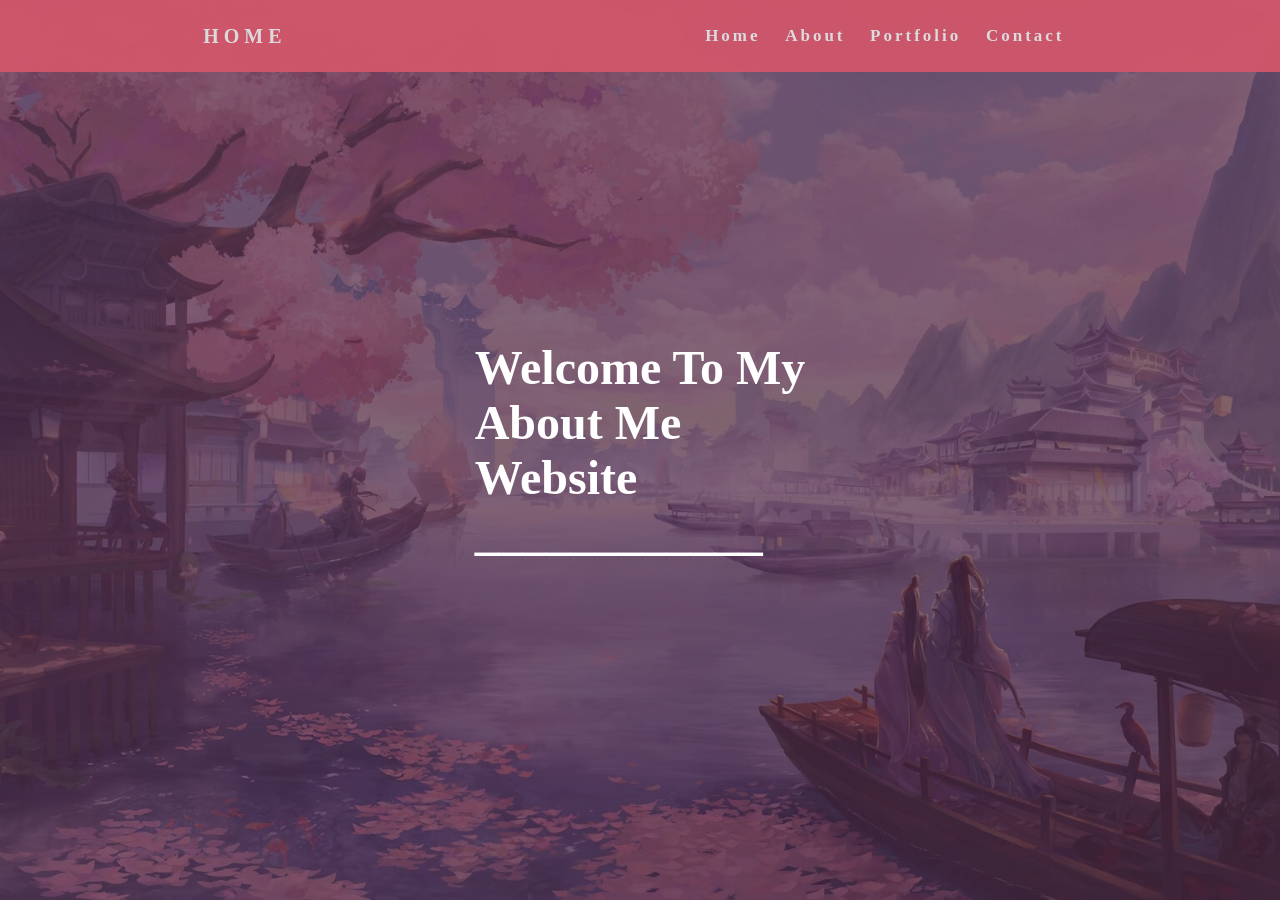
<file: index.html>
<!DOCTYPE html>
<html>
    <head>
        <meta charset="utf-8">
        <meta http-equiv="X-UA-Compatible" content="IE=edge">
        <title>About me</title>
        <meta name="description" content="">
        <meta name="viewport" content="width=device-width, initial-scale=1">
        <link href="https://fonts.googleapis.com/css2?family=Poppins:ital,wght@1,200&family=Zen+Antique&display=swap" rel="stylesheet">
        <link href="https://fonts.googleapis.com/css2?family=Dosis:wght@300&family=PT+Sans+Narrow&family=Poppins:ital,wght@1,200&family=Zen+Antique&display=swap" rel="stylesheet">
        <link rel="stylesheet" href="style.css">
    </head>

    <body>
        <!--Navigation Bar-->
        <nav>
            <div class="logo">
                <h4>Home</h4>
            </div>
            <ul class="nav-links">
                <li>
                    <a href='index.html'>Home</a>
                </li>
                <li>
                    <a href='About.html'>About</a>
                </li>
                <li>
                    <a href='Portfolio.html'>Portfolio</a>
                </li>
                <li>
                    <a href='Contact.html'>Contact</a>
                </li>
            </ul>
            <!--For mobileeee-->
            <div class="burger">  <!--可爱可亲的三条线-->
                <div class= "line1"></div>
                <div class= "line2"></div>
                <div class= "line3"></div>
            </div>
        </nav>
    
        <section id="hero">
            <div class="hero container">              
                <div>
                    <h1>Welcome To My</h1>
                    <h1>About Me</h1>
                    <h1>Website</h1>
                    <h1>____________</h1>
                </div>
            </div>
        </section>
        
        <!--Animated Background
        <div class="animation-area">
            <ul class="box-area">
                <li></li>
                <li></li>
                <li></li>
                <li></li>
                <li></li>
                <li></li>
            </ul>
        </div>
    -->
            <!--Card 1
            <section class="section-class">    
                <div class = "split">
                    <div class="img1 card">
                        <div class="card-content">
                            <h2 class="card-title">Lorem ipsum dolor sit amet.</h2>
                            <p class="card-body">Lorem ipsum dolor sit amet consectetur adipisicing elit.
                                Ullam, maiores.</p>
                            <a href="#" class="button">Learn More</a>     
                        </div>
                    </div>   
                </div>
            </section> 
        -->
        <script src="Disaster.js"></script>
    </body>
</html>
</file>
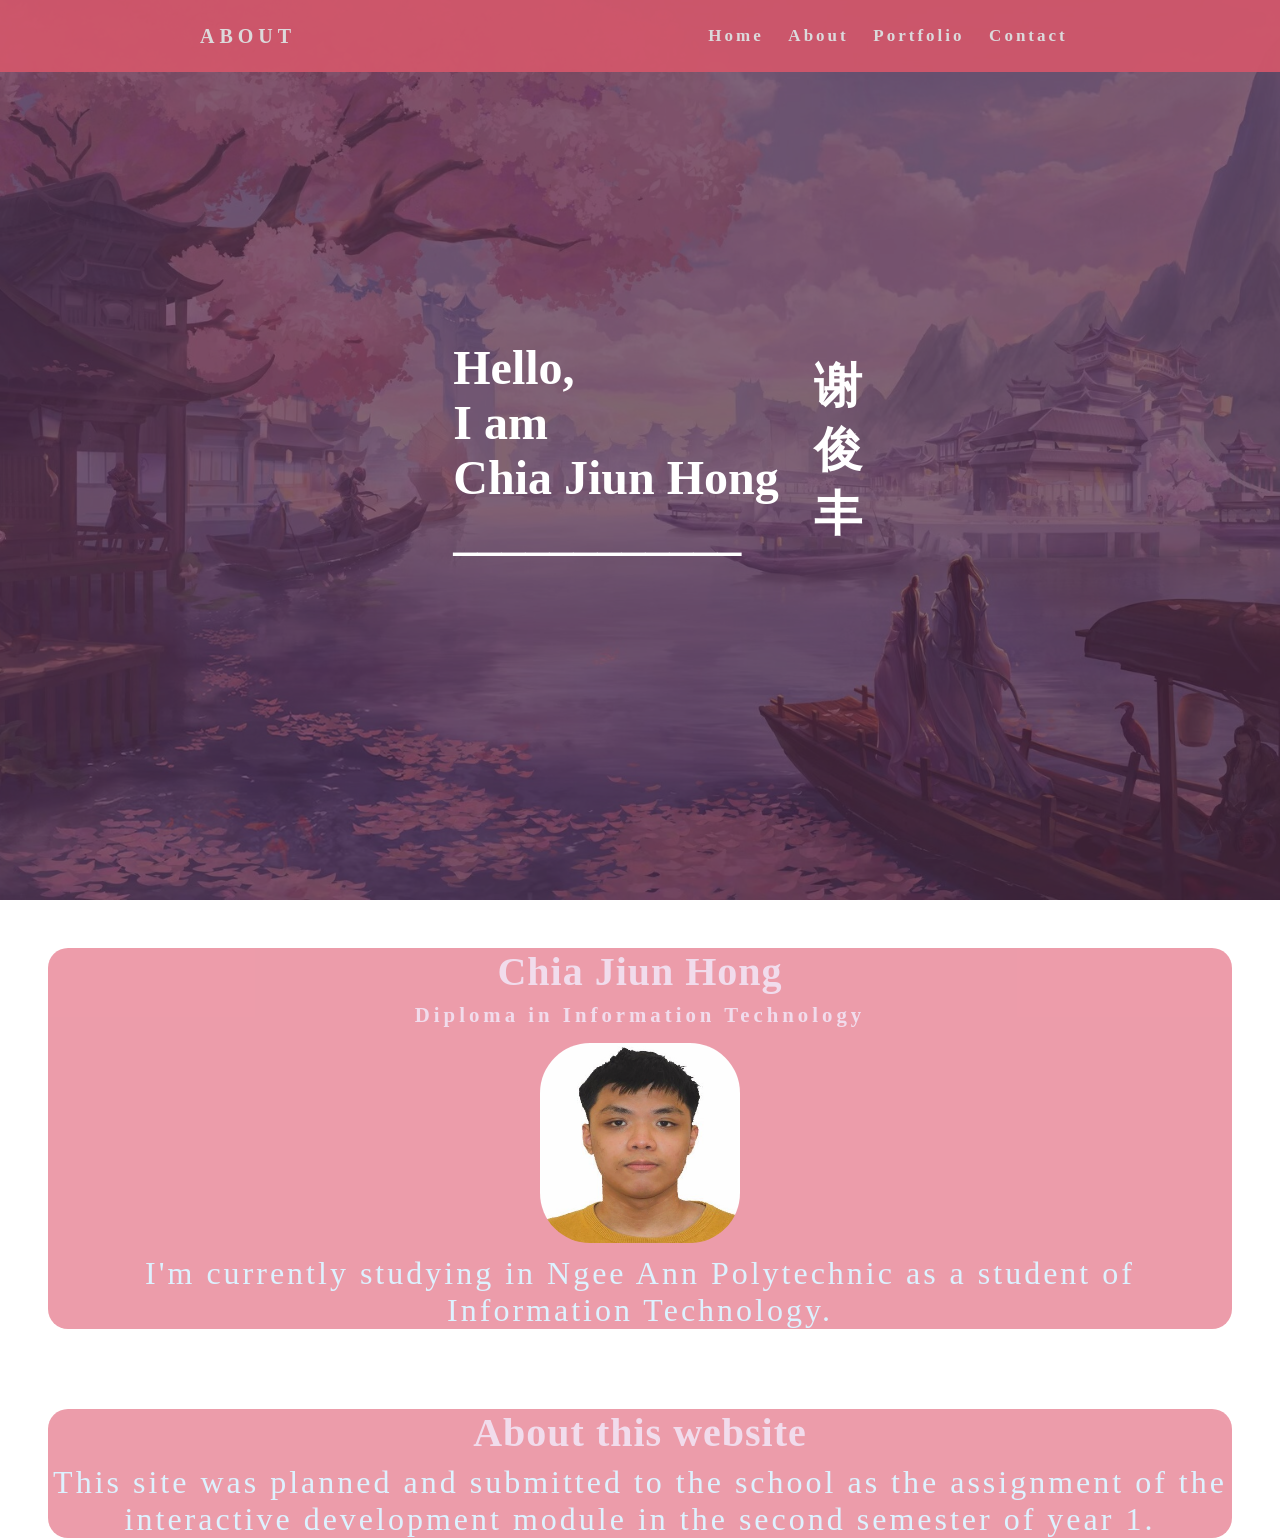
<file: About.html>
<!DOCTYPE html>
<html>
    <head>
        <meta charset="utf-8">
        <meta http-equiv="X-UA-Compatible" content="IE=edge">
        <title>About me by Jiun Hong</title>
        <meta name="description" content="">
        <meta name="viewport" content="width=device-width, initial-scale=1">
        <link href="https://fonts.googleapis.com/css2?family=Poppins:ital,wght@1,200&family=Zen+Antique&display=swap" rel="stylesheet">
        <link href="https://fonts.googleapis.com/css2?family=Dosis:wght@300&family=PT+Sans+Narrow&family=Poppins:ital,wght@1,200&family=Zen+Antique&display=swap" rel="stylesheet">
        <link rel="stylesheet" href="style.css">
    </head>

    <body>
        <!--Navigation Bar-->
        <nav>
            <div class="logo">
                <h4>About</h4>
            </div>
            <ul class="nav-links">
                <li>
                    <a href='index.html'>Home</a>
                </li>
                <li>
                    <a href='About.html'>About</a>
                </li>
                <li>
                    <a href='Portfolio.html'>Portfolio</a>
                </li>
                <li>
                    <a href='Contact.html'>Contact</a>
                </li>
            </ul>
            <!--For mobileeee-->
            <div class="burger">  <!--可爱可亲的三条线-->
                <div class= "line1"></div>
                <div class= "line2"></div>
                <div class= "line3"></div>
            </div>
        </nav>

        <section id="hero">
            <div class="hero container">              
                <div>
                    <h1>Hello,</h1>
                    <h1>I am </h1>
                    <h1>Chia Jiun Hong</h1>
                    <h1>____________</h1>
                </div>
                <div class='animation-part chinese-name'>
                    <h1>谢<span></span></h1>
                    <h1>俊<span></span></h1>
                    <h1>丰<span></span></h1>
                </div>
            </div>
        </section>

        <section class="About">
            <div class="AboutMe">
                <h1>Chia Jiun Hong</h1>
                <h2>Diploma in Information Technology</h2>
                <div class="image">
                    <img src="png/Selfie.jpg" alt="Photograph of me">
                </div>
                <p>
                I'm currently studying in Ngee Ann Polytechnic as a student of Information Technology.</p>
                </p>
            </div>
            <div class="AboutWebsite">
                <h1>About this website</h1>
                <p>This site was planned and submitted to the school as the assignment of the interactive development module in the second semester of year 1.</p>
            </div>
        </section>
        <Section class="About website">

        </Section>
        <script src="Disaster.js"></script>
    </body>
</html>
</file>
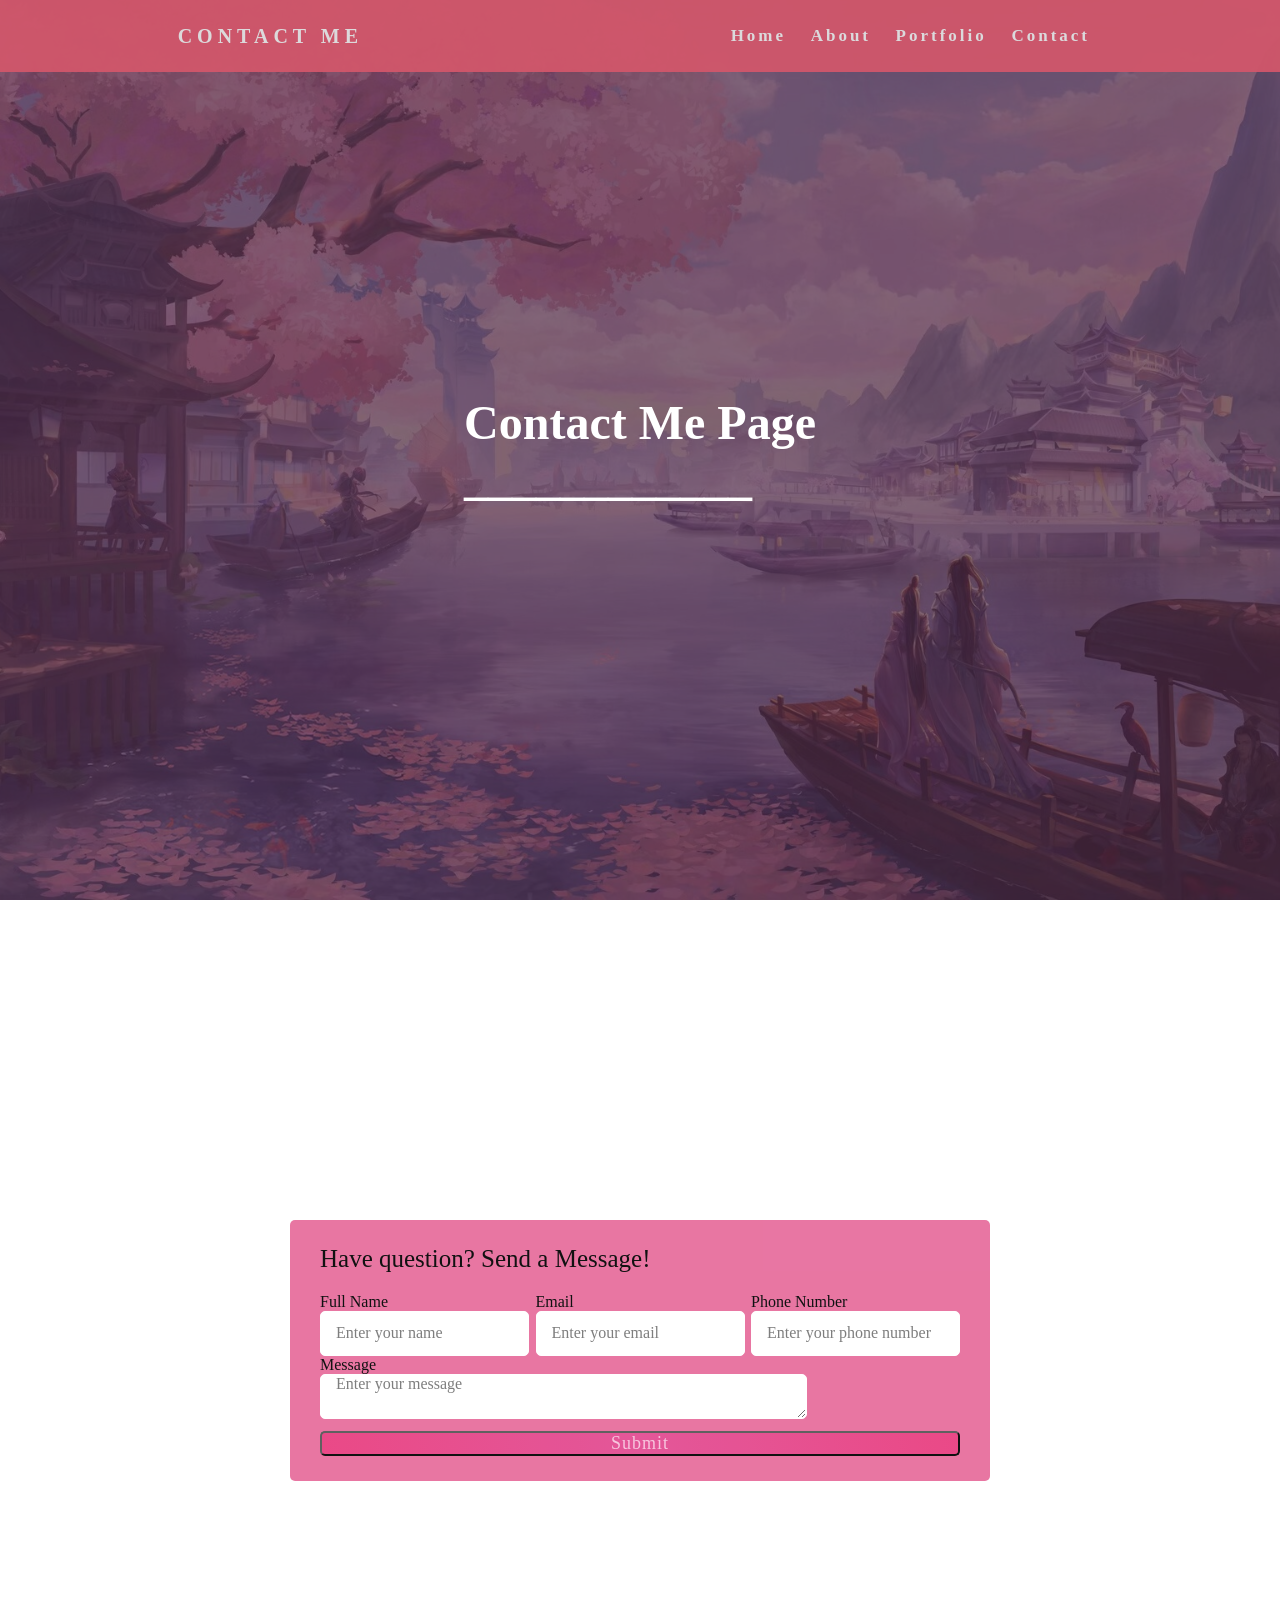
<file: Contact.html>
<!DOCTYPE html>
<html>
    <head>
        <meta charset="utf-8">
        <meta http-equiv="X-UA-Compatible" content="IE=edge">
        <title>About me</title>
        <meta name="description" content="">
        <meta name="viewport" content="width=device-width, initial-scale=1">
        <link href="https://fonts.googleapis.com/css2?family=Poppins:ital,wght@1,200&family=Zen+Antique&display=swap" rel="stylesheet">
        <link href="https://fonts.googleapis.com/css2?family=Dosis:wght@300&family=PT+Sans+Narrow&family=Poppins:ital,wght@1,200&family=Zen+Antique&display=swap" rel="stylesheet">
        <link rel="stylesheet" href="style.css">
    </head>

    <body>
        <!--Navigation Bar-->
        <nav>
            <div class="logo">
                <h4>Contact Me</h4>
            </div>
            <ul class="nav-links">
                <li>
                    <a href='index.html'>Home</a>
                </li>
                <li>
                    <a href='About.html'>About</a>
                </li>
                <li>
                    <a href='Portfolio.html'>Portfolio</a>
                </li>
                <li>
                    <a href='Contact.html'>Contact</a>
                </li>
            </ul>

            <!--For small screen, hide all button in burger.-->
            <div class="burger">  <!--可爱可亲的三条线-->
                <div class= "line1"></div>
                <div class= "line2"></div>
                <div class= "line3"></div>
            </div>
        </nav>

        <!--Heroooo-->
        <section id="hero">
            <div class="hero container">              
                <div>
                    <h1>Contact Me Page</h1>
                    <h1>____________</h1>
                </div>
            </div>
        </section>

        <!-- Contact Me Form-->
        <section class="contact">
            <div class="contact-form">
                <div class="title"><span>Have question?</span> Send a Message!</div>
                <form action="#">
                    <div class="user-details">
                        <div class="input-box">
                            <span class="details">Full Name</span>
                            <input type="text" placeholder="Enter your name" required>
                        </div>

                        <div class="input-box">
                            <span class="details">Email</span>
                            <input type="text" placeholder="Enter your email" required>
                        </div>

                        <div class="input-box">
                            <span class="details">Phone Number</span>
                            <input type="text" placeholder="Enter your phone number" required>
                        </div>

                        <div class="input-box">
                            <span class="details">Message</span>
                            <textarea maxlength="250" name="message" rows="5" cols="50" required placeholder="Enter your message"></textarea>
                        </div>
                    </div>
                    <div class="submit-button">
                        <input type="submit" value="Submit">
                    </div>
                </form>
            </div>
        </section>

        <script src="Disaster.js"></script>
    </body>
</html>
</file>
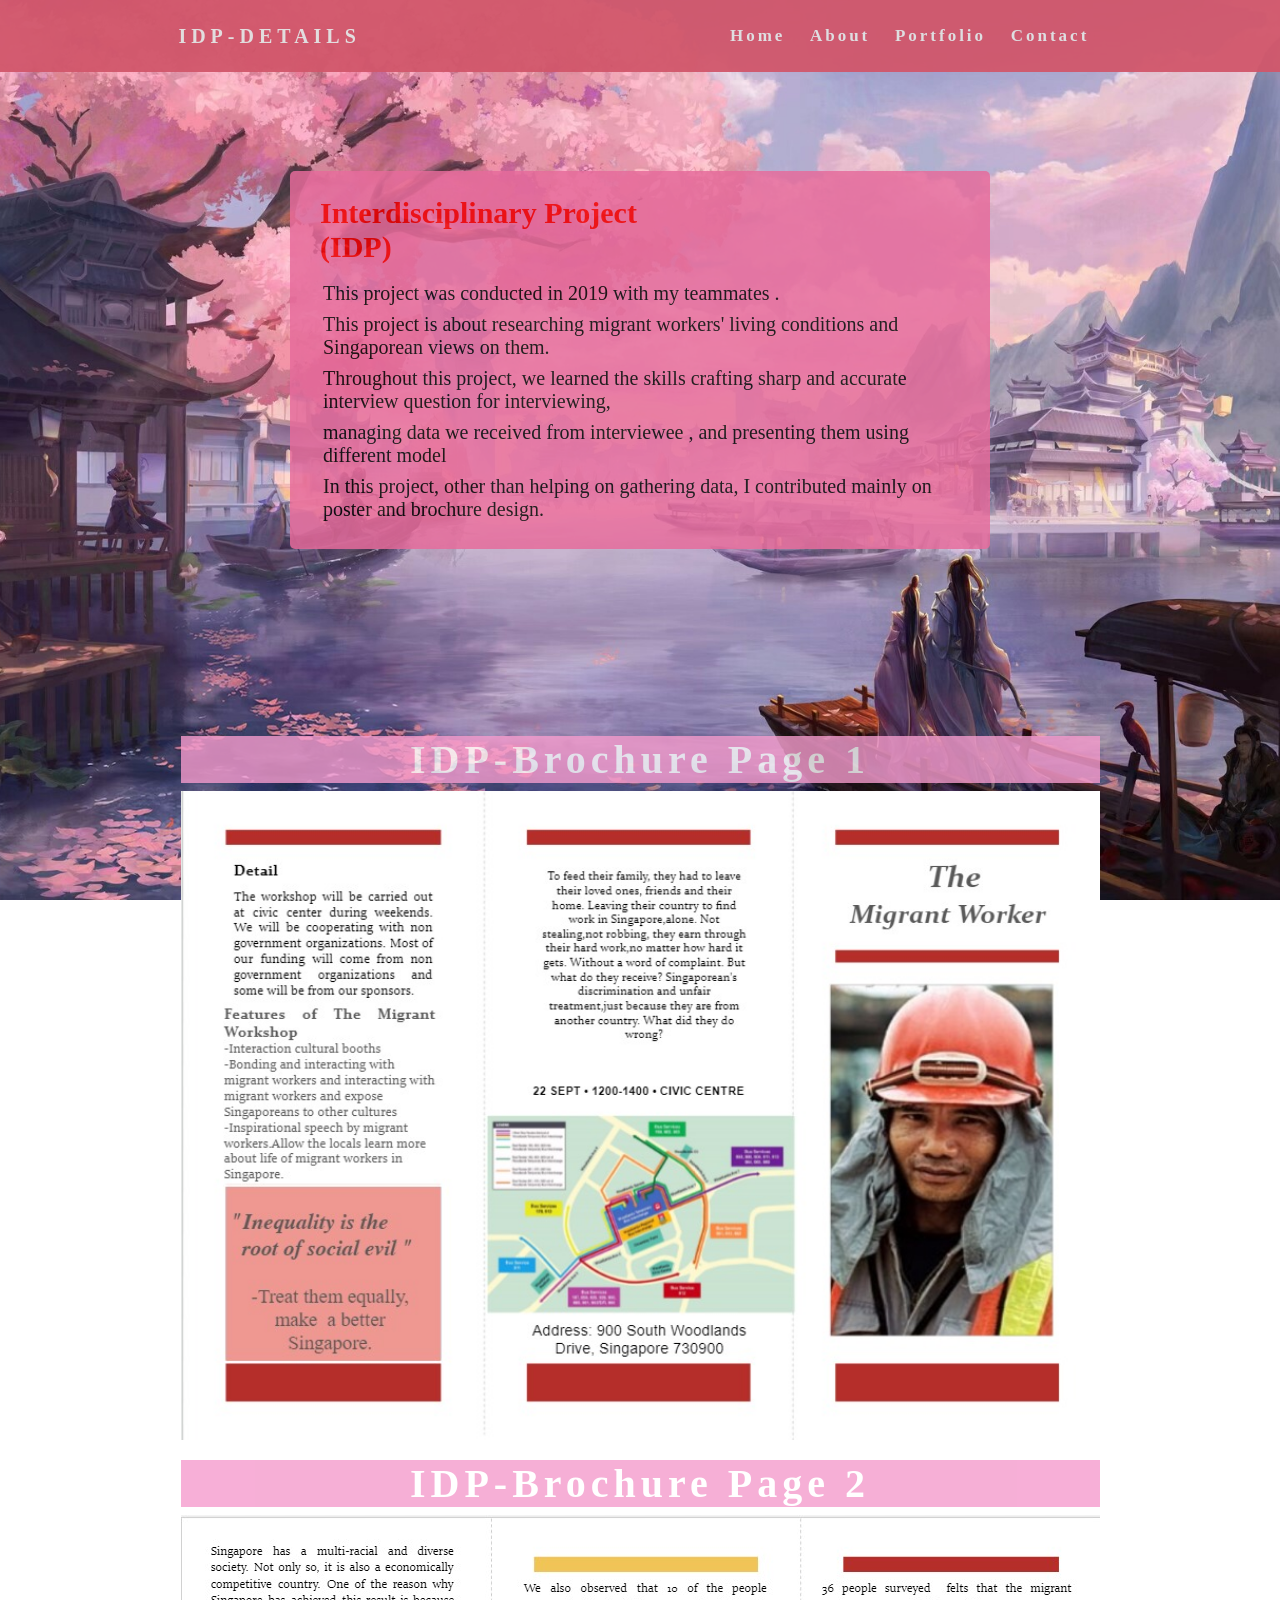
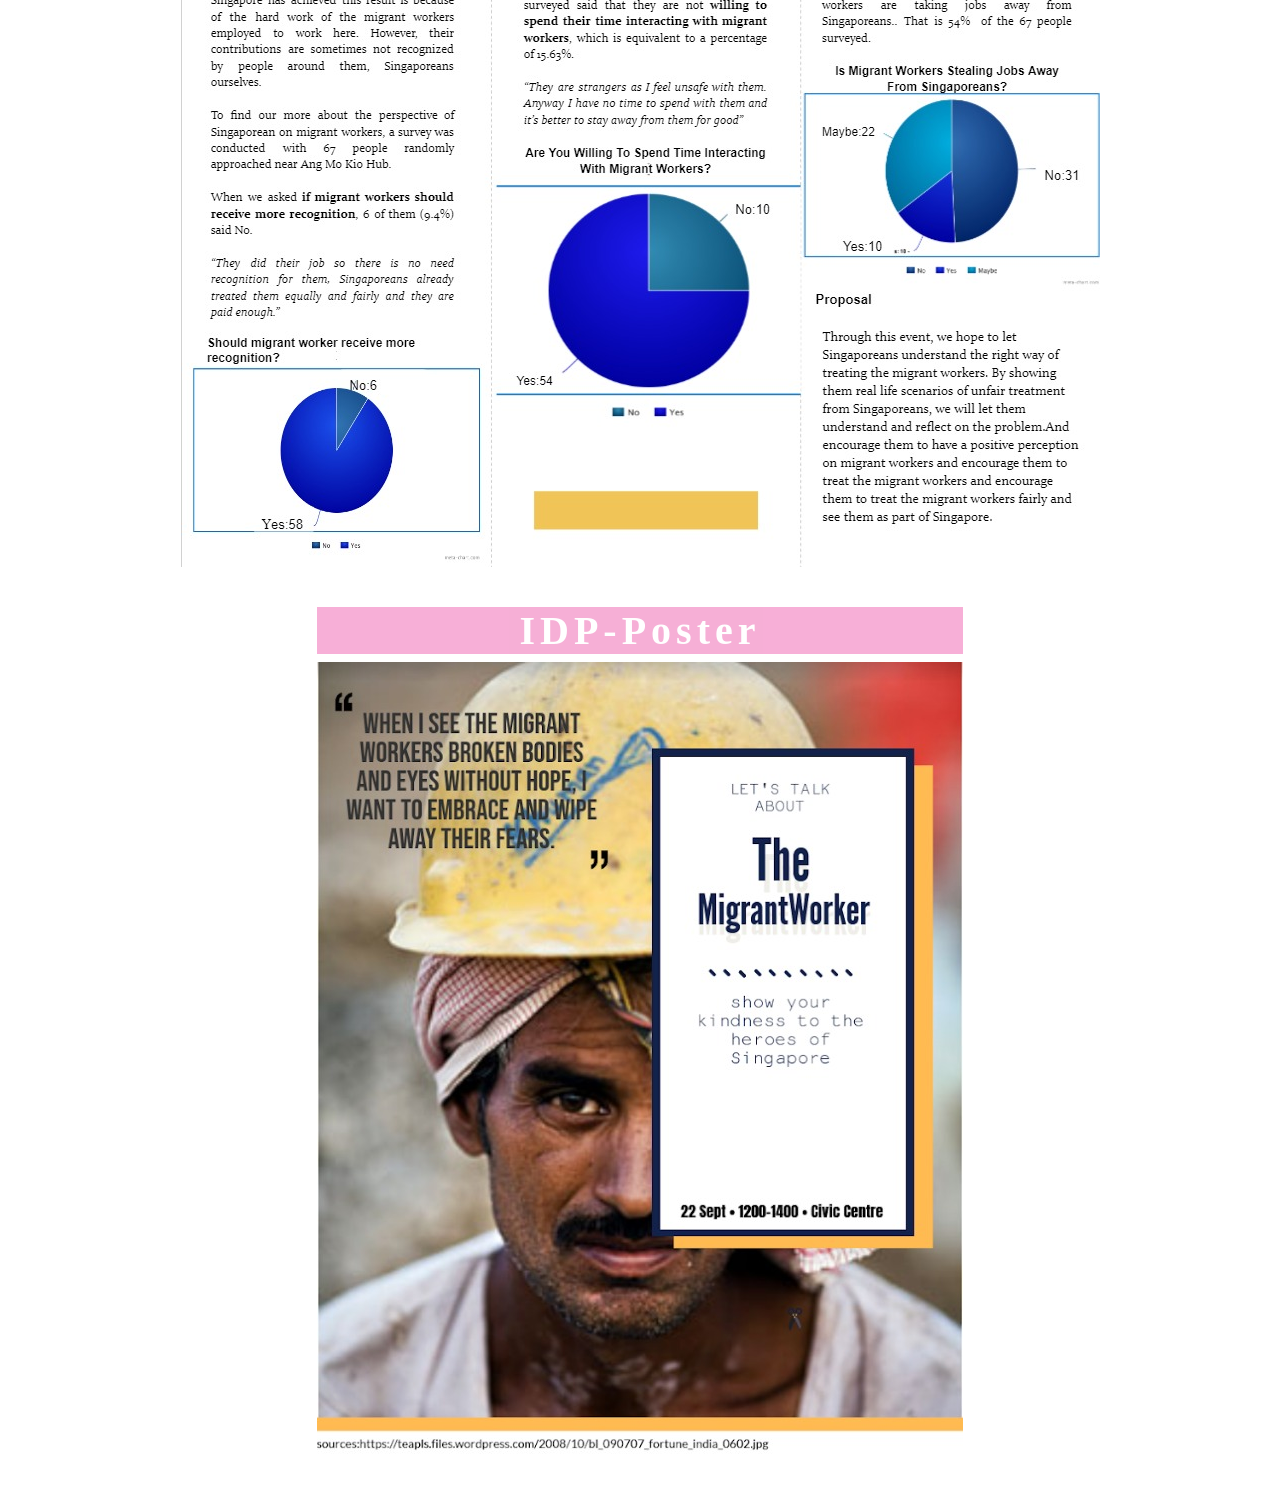
<file: IDP-Info.html>
<!DOCTYPE html>
<html>
    <head>
        <meta charset="utf-8">
        <meta http-equiv="X-UA-Compatible" content="IE=edge">
        <title>About me</title>
        <meta name="description" content="">
        <meta name="viewport" content="width=device-width, initial-scale=1">
        <link href="https://fonts.googleapis.com/css2?family=Poppins:ital,wght@1,200&family=Zen+Antique&display=swap" rel="stylesheet">
        <link href="https://fonts.googleapis.com/css2?family=Dosis:wght@300&family=PT+Sans+Narrow&family=Poppins:ital,wght@1,200&family=Zen+Antique&display=swap" rel="stylesheet">
        <link rel="stylesheet" href="style.css">
    </head>

    <body>
        <!--Navigation Bar-->
        <nav>
            <div class="logo">
                <h4>IDP-Details</h4>
            </div>
            <ul class="nav-links">
                <li>
                    <a href='index.html'>Home</a>
                </li>
                <li>
                    <a href='About.html'>About</a>
                </li>
                <li>
                    <a href='Portfolio.html'>Portfolio</a>
                </li>
                <li>
                    <a href='Contact.html'>Contact</a>
                </li>
            </ul>

            <!--For small screen, hide all button in burger.-->
            <div class="burger">  <!--可爱可亲的三条线-->
                <div class= "line1"></div>
                <div class= "line2"></div>
                <div class= "line3"></div>
            </div>
        </nav>

        <Section class="IDP">
            <div class="IDP-Detail">
                <div class = "Header-of-IDP">
                    <h1>Interdisciplinary Project</h1>
                    <h1>(IDP)</h1>
                </div>
                <div class = "Content-of-IDP">
                    <p>This project was conducted in 2019 with my teammates .</p>
                    <p>This project is about researching migrant workers' living conditions and Singaporean views on them.</p>
                    <p>Throughout this project, we learned the skills crafting sharp and accurate interview question for interviewing,</p>
                    <p> managing data we received from interviewee , and presenting them using different model</p>
                    <p> In this project, other than helping on gathering data, I contributed mainly on poster and brochure design.</p>
                </div>
        </Section>

        <Section class = IDP-Pic>
            <div class="IDP-Brochure">
                <ul>
                    <h1>IDP-Brochure Page 1</h1>
                    <li>
                        <img src="png/IDP-Brochure-pg1.jpeg">
                    </li>
                    <h1>IDP-Brochure Page 2</h1>
                    <li>
                        <img src="png/IDP-Brochure-pg2.jpeg">
                    </li>
                </ul>
            </div>
            <div class="IDP-Poster">
                <ul>
                    <h1>IDP-Poster</h1>
                    <li>
                        <img src="png/IDP-Poster.jpeg">
                    </li>
                </ul>

            </div>
        </Section>
        <script src="Disaster.js"></script>
    </body>
</html>
</file>
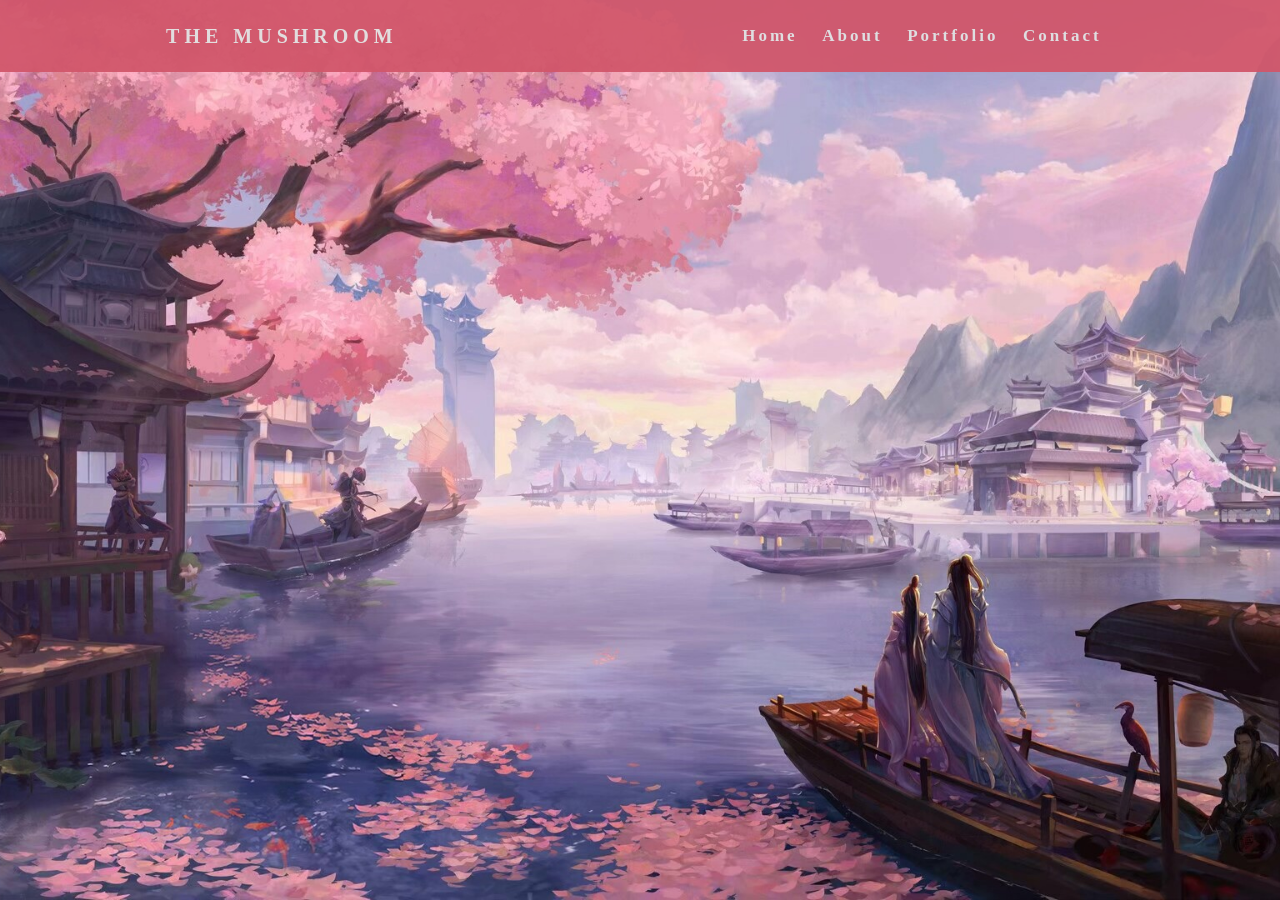
<file: Main.html>
<!DOCTYPE html>
<html>
    <head>
        <meta charset="utf-8">
        <meta http-equiv="X-UA-Compatible" content="IE=edge">
        <title>About me</title>
        <meta name="description" content="">
        <meta name="viewport" content="width=device-width, initial-scale=1">
        <link href="https://fonts.googleapis.com/css2?family=Poppins:ital,wght@1,200&family=Zen+Antique&display=swap" rel="stylesheet">
        <link href="https://fonts.googleapis.com/css2?family=Dosis:wght@300&family=PT+Sans+Narrow&family=Poppins:ital,wght@1,200&family=Zen+Antique&display=swap" rel="stylesheet">
        <link rel="stylesheet" href="style.css">
    </head>

    <body>
        <!--Navigation Bar-->
        <nav>
            <div class="logo">
                <h4>The Mushroom</h4>
            </div>
            <ul class="nav-links">
                <li>
                    <a href='#'>Home</a>
                </li>
                <li>
                    <a href='#'>About</a>
                </li>
                <li>
                    <a href='#'>Portfolio</a>
                </li>
                <li>
                    <a href='#'>Contact</a>
                </li>
            </ul>
            <div class="burger">
                <div class= "line1"></div>
                <div class= "line2"></div>
                <div class= "line3"></div>
            </div>
        </nav>
        <!--Animated Background
        <div class="animation-area">
            <ul class="box-area">
                <li></li>
                <li></li>
                <li></li>
                <li></li>
                <li></li>
                <li></li>
            </ul>
        </div>
    -->
        <main>

            <!--Card 1
            <section class="section-class">    
                <div class = "split">
                    <div class="img1 card">
                        <div class="card-content">
                            <h2 class="card-title">Lorem ipsum dolor sit amet.</h2>
                            <p class="card-body">Lorem ipsum dolor sit amet consectetur adipisicing elit.
                                Ullam, maiores.</p>
                            <a href="#" class="button">Learn More</a>     
                        </div>
                    </div>   
                </div>
            </section> 
        -->

        </main>
        <script src="Disaster.js"></script>
    </body>
</html>
</file>
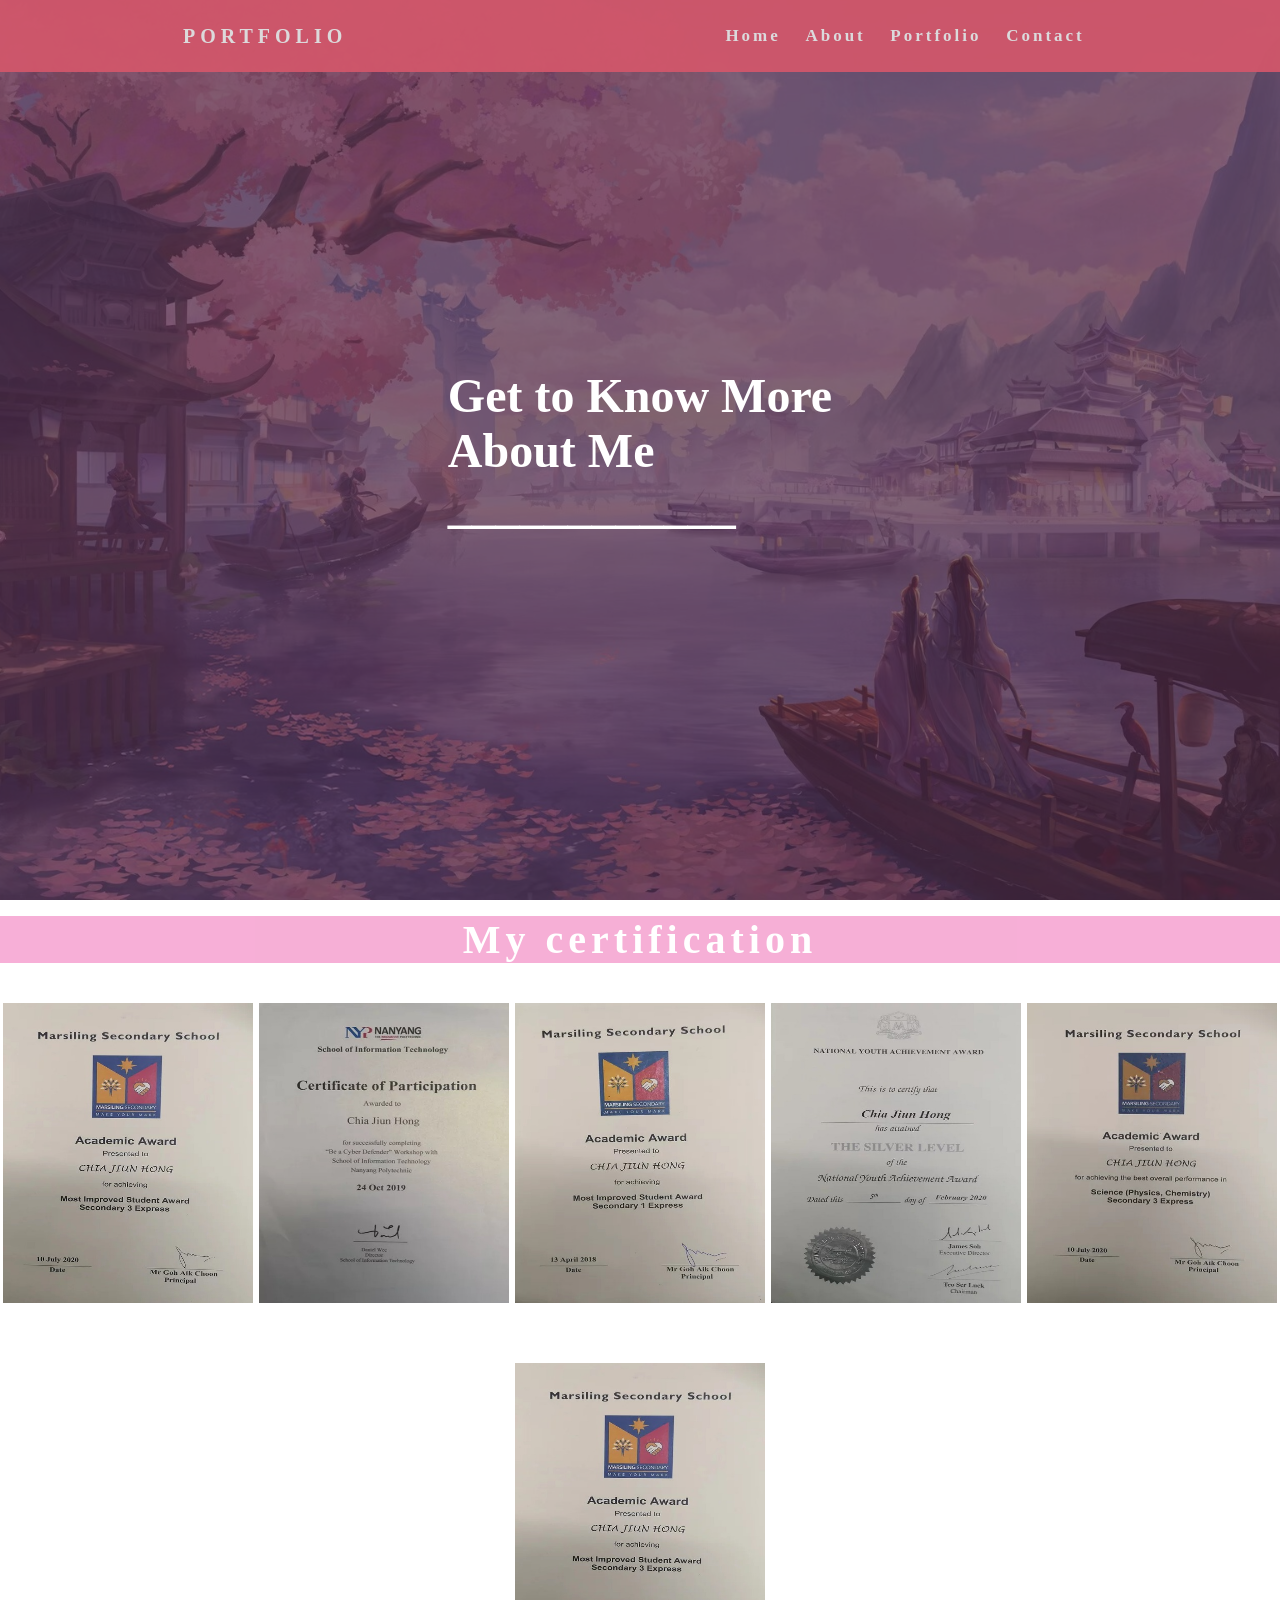
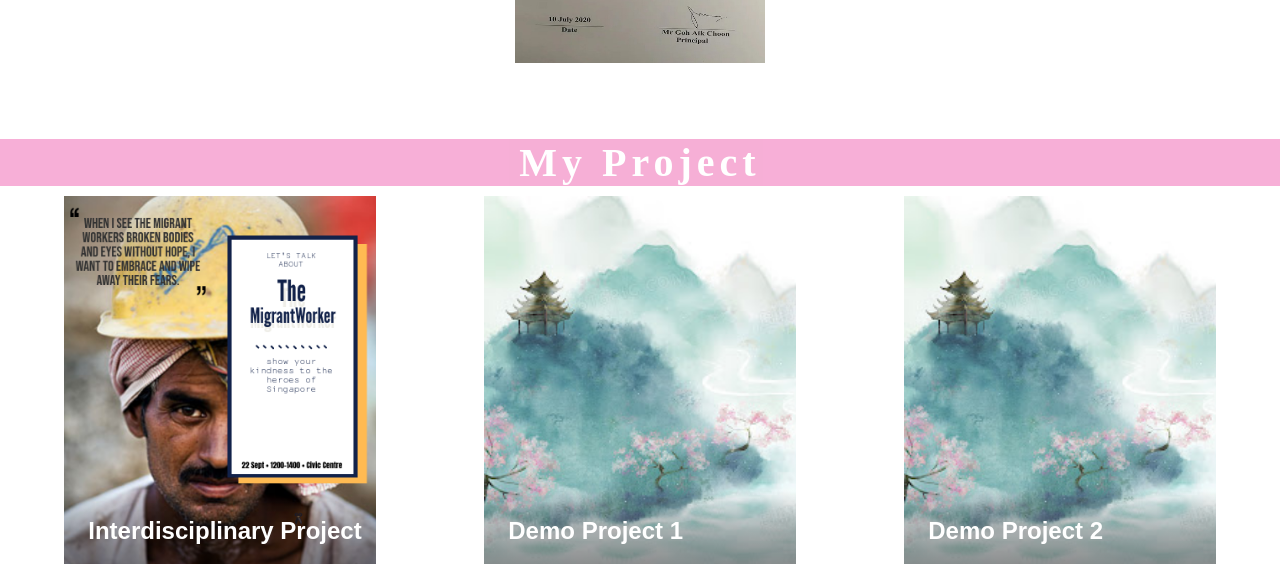
<file: Portfolio.html>
<!DOCTYPE html>
<html>
    <head>
        <meta charset="utf-8">
        <meta http-equiv="X-UA-Compatible" content="IE=edge">
        <title>About me by Jiun Hong</title>
        <meta name="description" content="">
        <meta name="viewport" content="width=device-width, initial-scale=1">
        <link href="https://fonts.googleapis.com/css2?family=Poppins:ital,wght@1,200&family=Zen+Antique&display=swap" rel="stylesheet">
        <link href="https://fonts.googleapis.com/css2?family=Dosis:wght@300&family=PT+Sans+Narrow&family=Poppins:ital,wght@1,200&family=Zen+Antique&display=swap" rel="stylesheet">
        <link rel="stylesheet" href="style.css">
    </head>

    <body>
        <!--Navigation Bar-->
        <nav>
            <div class="logo">
                <h4>Portfolio</h4>
            </div>
            <ul class="nav-links">
                <li>
                    <a href='index.html'>Home</a>
                </li>
                <li>
                    <a href='About.html'>About</a>
                </li>
                <li>
                    <a href='Portfolio.html'>Portfolio</a>
                </li>
                <li>
                    <a href='Contact.html'>Contact</a>
                </li>
            </ul>
            <!--For mobileeee-->
            <div class="burger">  <!--可爱可亲的三条线-->
                <div class= "line1"></div>
                <div class= "line2"></div>
                <div class= "line3"></div>
            </div>
        </nav>

        <section id="hero">
            <div class="hero container animation-part">              
                <div>
                    <h1>Get to Know More</h1>
                    <h1>About Me<span></span></h1>
                    <h1>____________</h1>
                </div>
            </div>
        </section>

        <section id="Portfolio-cert">
            <div class="Portfolio-Title">
                <h1>My certification</h1>
                <div class="cert">
                    <ul>
                        <li>
                            <img src="png/cert1.jpeg">
                        </li>
                        <li>
                            <img src="png/cert2.jpeg">
                        </li>
                        <li><img src="png/cert3.jpeg">
                        </li>
                        <li>
                            <img src="png/cert4.jpeg">
                        </li>
                        <li>
                            <img src="png/cert5.jpeg">
                        </li>
                        <li>
                            <img src="png/cert1.jpeg">
                        </li>
                    </ul>
                </div>
            </div>
        </section>

        <section class= "Portfolio-Project">
            <div class="Portfolio-Title">
                <h1>My Project</h1>
                <div class="section-class">    
                    <div class = "split">
                        <div class="img1 card">
                            <div class="card-content">
                                <h2 class="card-title">Interdisciplinary Project</h2>
                                <p class="card-body">This project is about researching migrant workers' living conditions and Singaporean views on them.</p>
                                <a href="IDP-Info.html" class="button">Learn More</a>     
                            </div>
                        </div>   
                    </div>  
                    <div class = "split">
                        <div class="img2 card">
                            <div class="card-content">
                                <h2 class="card-title">Demo Project 1</h2>
                                <p class="card-body">tetur adipisicing elit. Animi voluptatum facilis laboriosam cupiditate, obcaecati exercitationem.</p>
                                <a href="" class="button">Only for demo</a>     
                            </div>
                        </div>   
                    </div>    

                    <div class = "split">
                        <div class="img3 card">
                            <div class="card-content">
                                <h2 class="card-title">Demo Project 2</h2>
                                <p class="card-body">Lorem ipsum dolor sit amet consectetur adipisicing elit. Quas dolore delectus saepe expedita!</p>
                                <a href="" class="button">Only for demo</a>     
                            </div>
                        </div>   
                    </div>
                </div>   
        </section>
            
        <script src="Disaster.js"></script>
    </body>
</html>
</file>
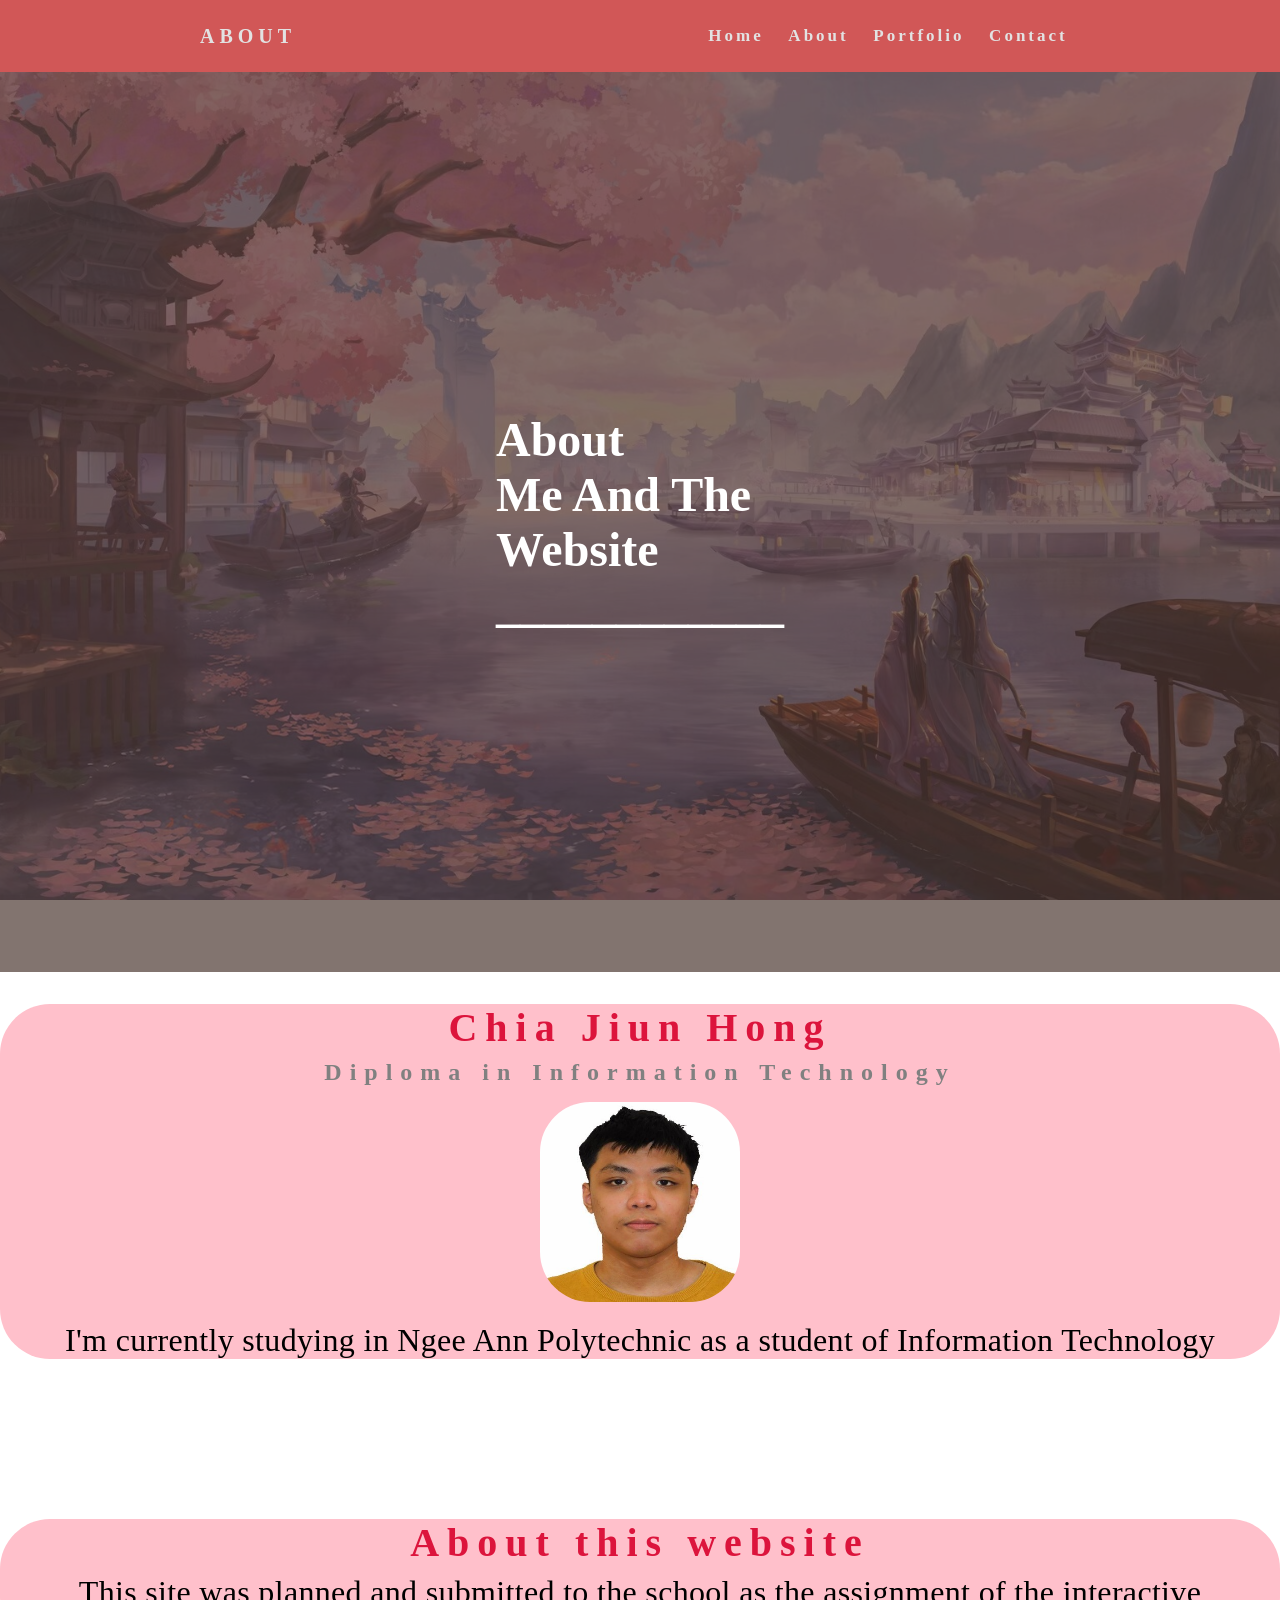
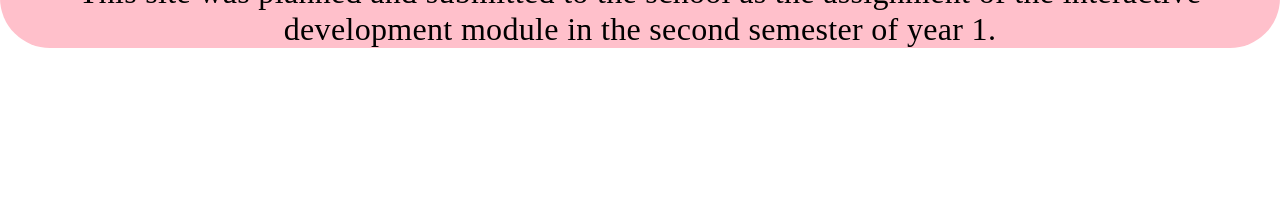
<file: html/About.html>
<!DOCTYPE html>
<html>
    <head>
        <meta charset="utf-8">
        <meta http-equiv="X-UA-Compatible" content="IE=edge">
        <title>About me</title>
        <meta name="description" content="">
        <meta name="viewport" content="width=device-width, initial-scale=1">
        <link href="https://fonts.googleapis.com/css2?family=Poppins:ital,wght@1,200&family=Zen+Antique&display=swap" rel="stylesheet">
        <link href="https://fonts.googleapis.com/css2?family=Dosis:wght@300&family=PT+Sans+Narrow&family=Poppins:ital,wght@1,200&family=Zen+Antique&display=swap" rel="stylesheet">
        <link rel="stylesheet" href="style.css">
    </head>

    <body>
        <!--Navigation Bar-->
        <nav>
            <div class="logo">
                <h4>About</h4>
            </div>
            <ul class="nav-links">
                <li>
                    <a href='Main.html'>Home</a>
                </li>
                <li>
                    <a href='About.html'>About</a>
                </li>
                <li>
                    <a href='Portfolio.html'>Portfolio</a>
                </li>
                <li>
                    <a href='Contact.html'>Contact</a>
                </li>
            </ul>
            <!--For mobileeee-->
            <div class="burger">  <!--可爱可亲的三条线-->
                <div class= "line1"></div>
                <div class= "line2"></div>
                <div class= "line3"></div>
            </div>
        </nav>

        <section id="hero">
            <div class="hero container">              
                <div>
                    <h1>About</h1>
                    <h1>Me And The</h1>
                    <h1>Website</h1>
                    <h1>____________</h1>
                </div>
            </div>
        </section>

        <section class="About">
            <div class="AboutMe">
                <h1>Chia Jiun Hong</h1>
                <h2>Diploma in Information Technology</h2>
                <div class="image">
                    <img src="/png/Selfie.jpg" alt="Photograph of me">
                </div>
                <p>
                I'm currently studying in Ngee Ann Polytechnic as a student of Information Technology</p>
                </p>
            </div>
            <div class="AboutWebsite">
                <h1>About this website</h1>
                <p>This site was planned and submitted to the school as the assignment of the interactive development module in the second semester of year 1.</p>
            </div>
        </section>
        <Section class="About website">

        </Section>
        <script src="Disaster.js"></script>
    </body>
</html>
</file>
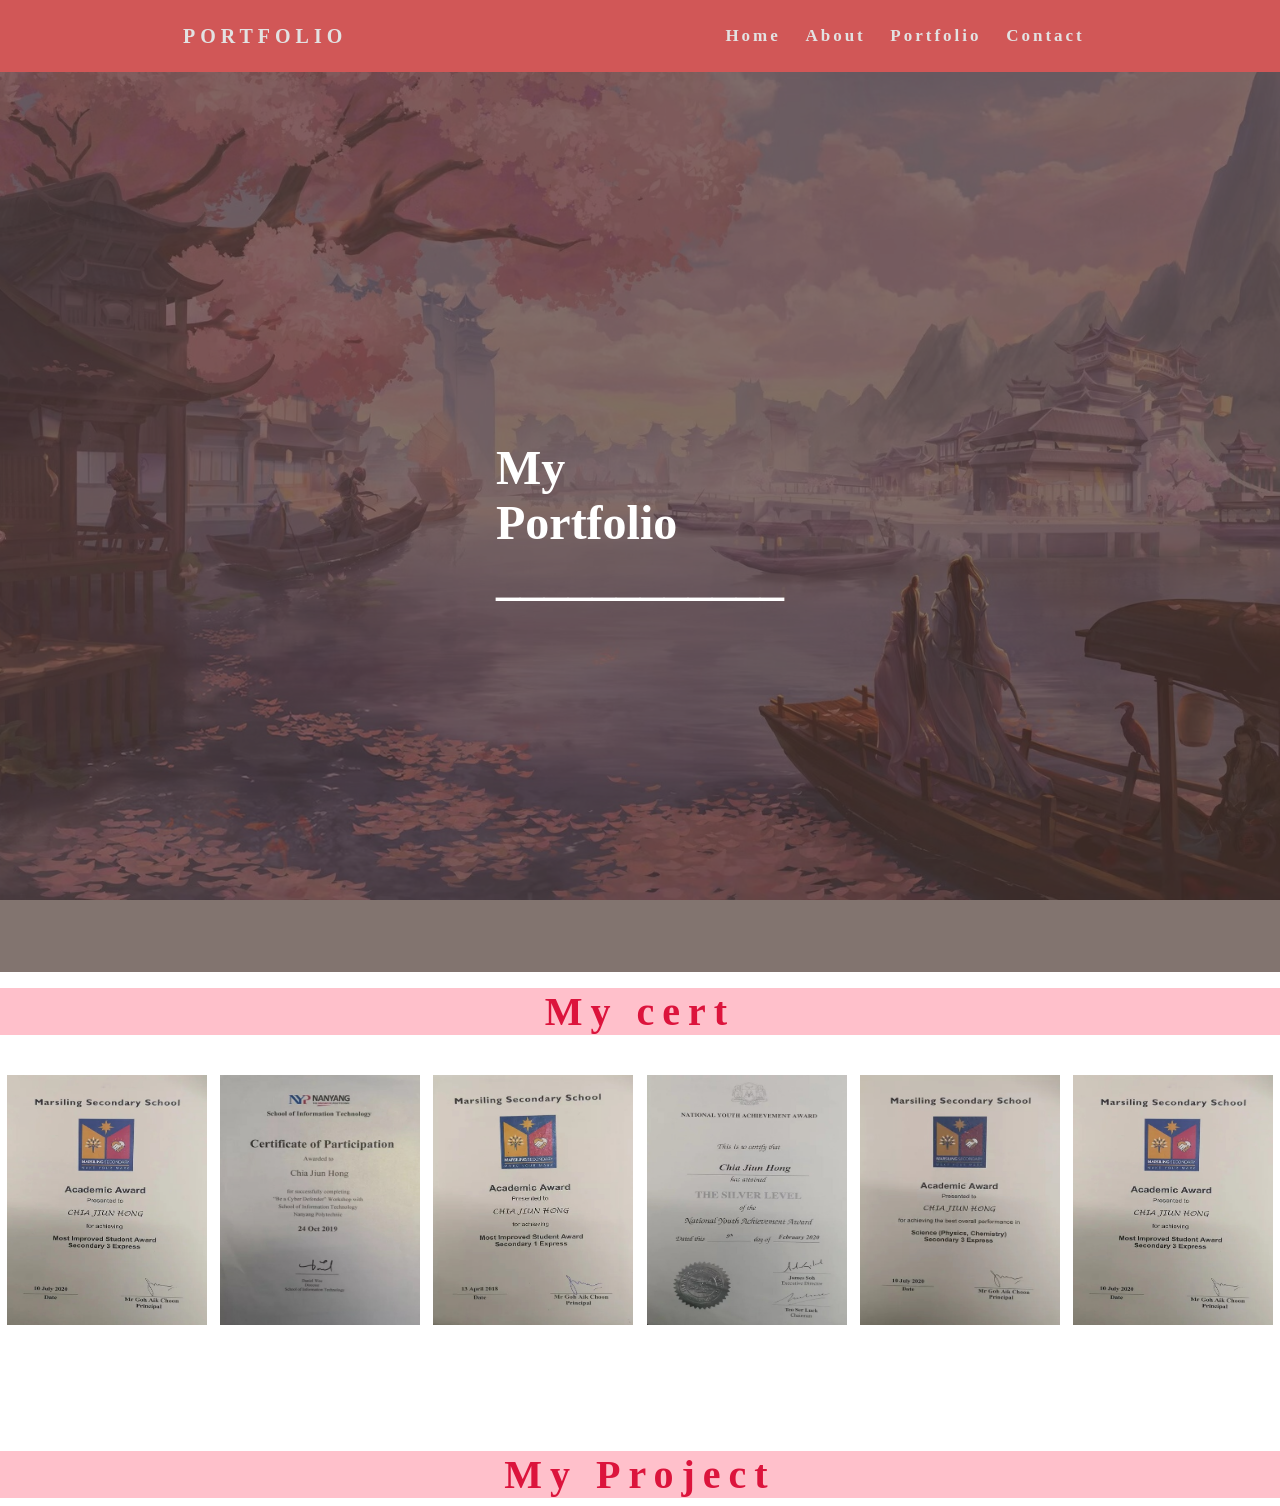
<file: html/Portfolio.html>
<!DOCTYPE html>
<html>
    <head>
        <meta charset="utf-8">
        <meta http-equiv="X-UA-Compatible" content="IE=edge">
        <title>About me</title>
        <meta name="description" content="">
        <meta name="viewport" content="width=device-width, initial-scale=1">
        <link href="https://fonts.googleapis.com/css2?family=Poppins:ital,wght@1,200&family=Zen+Antique&display=swap" rel="stylesheet">
        <link href="https://fonts.googleapis.com/css2?family=Dosis:wght@300&family=PT+Sans+Narrow&family=Poppins:ital,wght@1,200&family=Zen+Antique&display=swap" rel="stylesheet">
        <link rel="stylesheet" href="style.css">
    </head>

    <body>
        <!--Navigation Bar-->
        <nav>
            <div class="logo">
                <h4>Portfolio</h4>
            </div>
            <ul class="nav-links">
                <li>
                    <a href='Main.html'>Home</a>
                </li>
                <li>
                    <a href='About.html'>About</a>
                </li>
                <li>
                    <a href='Portfolio.html'>Portfolio</a>
                </li>
                <li>
                    <a href='Contact.html'>Contact</a>
                </li>
            </ul>
            <!--For mobileeee-->
            <div class="burger">  <!--可爱可亲的三条线-->
                <div class= "line1"></div>
                <div class= "line2"></div>
                <div class= "line3"></div>
            </div>
        </nav>

        <section id="hero">
            <div class="hero container">              
                <div>
                    <h1>My</h1>
                    <h1>Portfolio</h1>
                    <h1>____________</h1>
                </div>
            </div>
        </section>

        <section id="Portfolio">
            <div class="Portfolio-Title">
                <h1>My cert</h1>
                <div class="cert">
                    <ul>
                        <li>
                            <img src="/png/cert1.jpeg">
                        </li>
                        <li>
                            <img src="/png/cert2.jpeg">
                        </li>
                        <li><img src="/png/cert3.jpeg">
                        </li>
                        <li>
                            <img src="/png/cert4.jpeg">
                        </li>
                        <li>
                            <img src="/png/cert5.jpeg">
                        </li>
                        <li>
                            <img src="/png/cert1.jpeg">
                        </li>
                    </ul>
                </div>
            </div>
            <div class="Portfolio-Title">
                <h1>My Project</h1>
            </div> 
            <!--
            <div class="section-class">    
                <div class = "split">
                    <div class="img1 card">
                        <div class="card-content">
                            <h2 class="card-title">Interdisciplinary Project</h2>
                            <p class="card-body">This project is about researching migrant workers'living conditions and Singaporean views on them.</p>
                            <a href="#" class="button">Learn More</a>     
                        </div>
                    </div>   
                </div>      
            </div>
        -->  
        </section>
            
        <script src="Disaster.js"></script>
    </body>
</html>
</file>
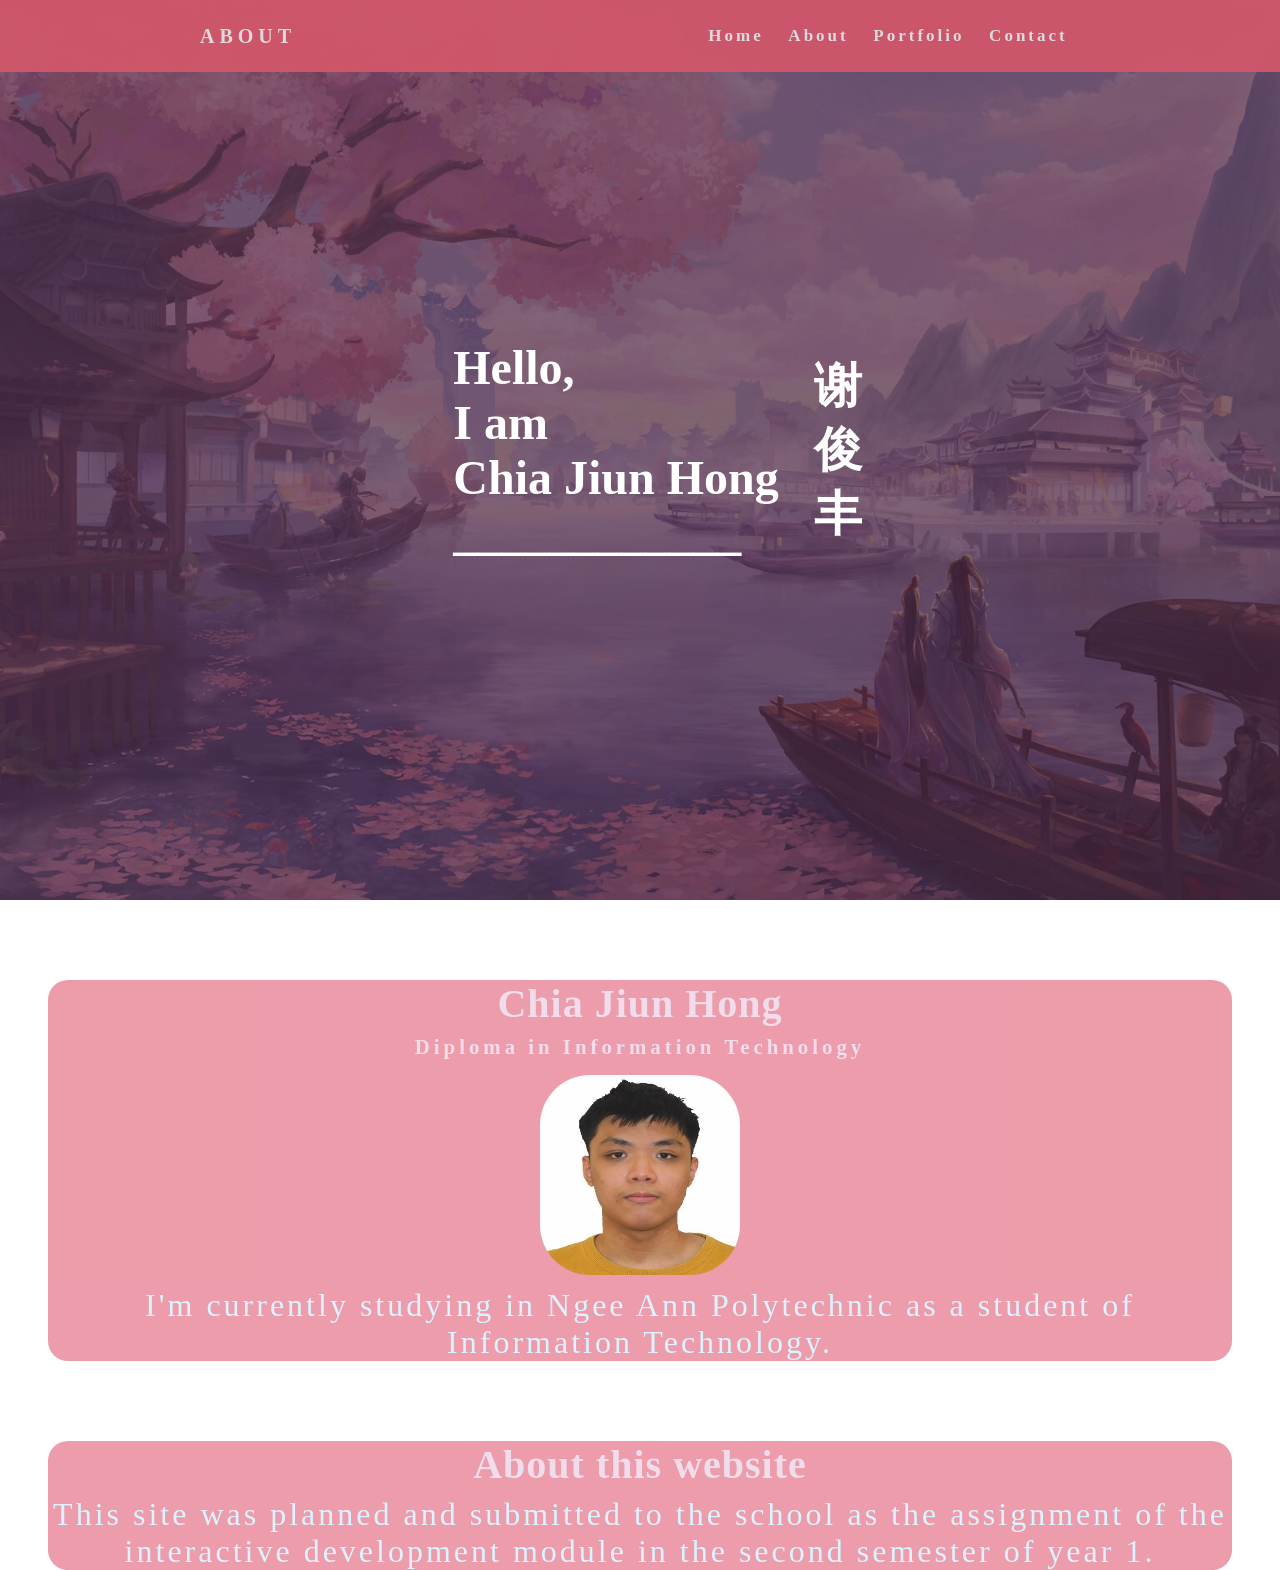
<file: ID_S10222651F_ChiaJiunHong_Assg1_website/About.html>
<!DOCTYPE html>
<html>
    <head>
        <meta charset="utf-8">
        <meta http-equiv="X-UA-Compatible" content="IE=edge">
        <title>About me by Jiun Hong</title>
        <meta name="description" content="">
        <meta name="viewport" content="width=device-width, initial-scale=1">
        <link href="https://fonts.googleapis.com/css2?family=Poppins:ital,wght@1,200&family=Zen+Antique&display=swap" rel="stylesheet">
        <link href="https://fonts.googleapis.com/css2?family=Dosis:wght@300&family=PT+Sans+Narrow&family=Poppins:ital,wght@1,200&family=Zen+Antique&display=swap" rel="stylesheet">
        <link rel="stylesheet" href="style.css">
    </head>

    <body>
        <!--Navigation Bar-->
        <nav>
            <div class="logo">
                <h4>About</h4>
            </div>
            <ul class="nav-links">
                <li>
                    <a href='index.html'>Home</a>
                </li>
                <li>
                    <a href='About.html'>About</a>
                </li>
                <li>
                    <a href='Portfolio.html'>Portfolio</a>
                </li>
                <li>
                    <a href='Contact.html'>Contact</a>
                </li>
            </ul>
            <!--For mobileeee-->
            <div class="burger">  <!--可爱可亲的三条线-->
                <div class= "line1"></div>
                <div class= "line2"></div>
                <div class= "line3"></div>
            </div>
        </nav>

        <section id="hero">
            <div class="hero container">              
                <div>
                    <h1>Hello,</h1>
                    <h1>I am </h1>
                    <h1>Chia Jiun Hong</h1>
                    <h1>____________</h1>
                </div>
                <div class='chinese-name'>
                    <h1>谢<span></span></h1>
                    <h1>俊<span></span></h1>
                    <h1>丰<span></span></h1>
                </div>
            </div>
        </section>

        <section class="About">
            <div class="AboutMe">
                <h1>Chia Jiun Hong</h1>
                <h2>Diploma in Information Technology</h2>
                <div class="image">
                    <img src="/png/Selfie.jpg" alt="Photograph of me">
                </div>
                <p>
                I'm currently studying in Ngee Ann Polytechnic as a student of Information Technology.</p>
                </p>
            </div>
            <div class="AboutWebsite">
                <h1>About this website</h1>
                <p>This site was planned and submitted to the school as the assignment of the interactive development module in the second semester of year 1.</p>
            </div>
        </section>
        <Section class="About website">

        </Section>
        <script src="Disaster.js"></script>
    </body>
</html>
</file>
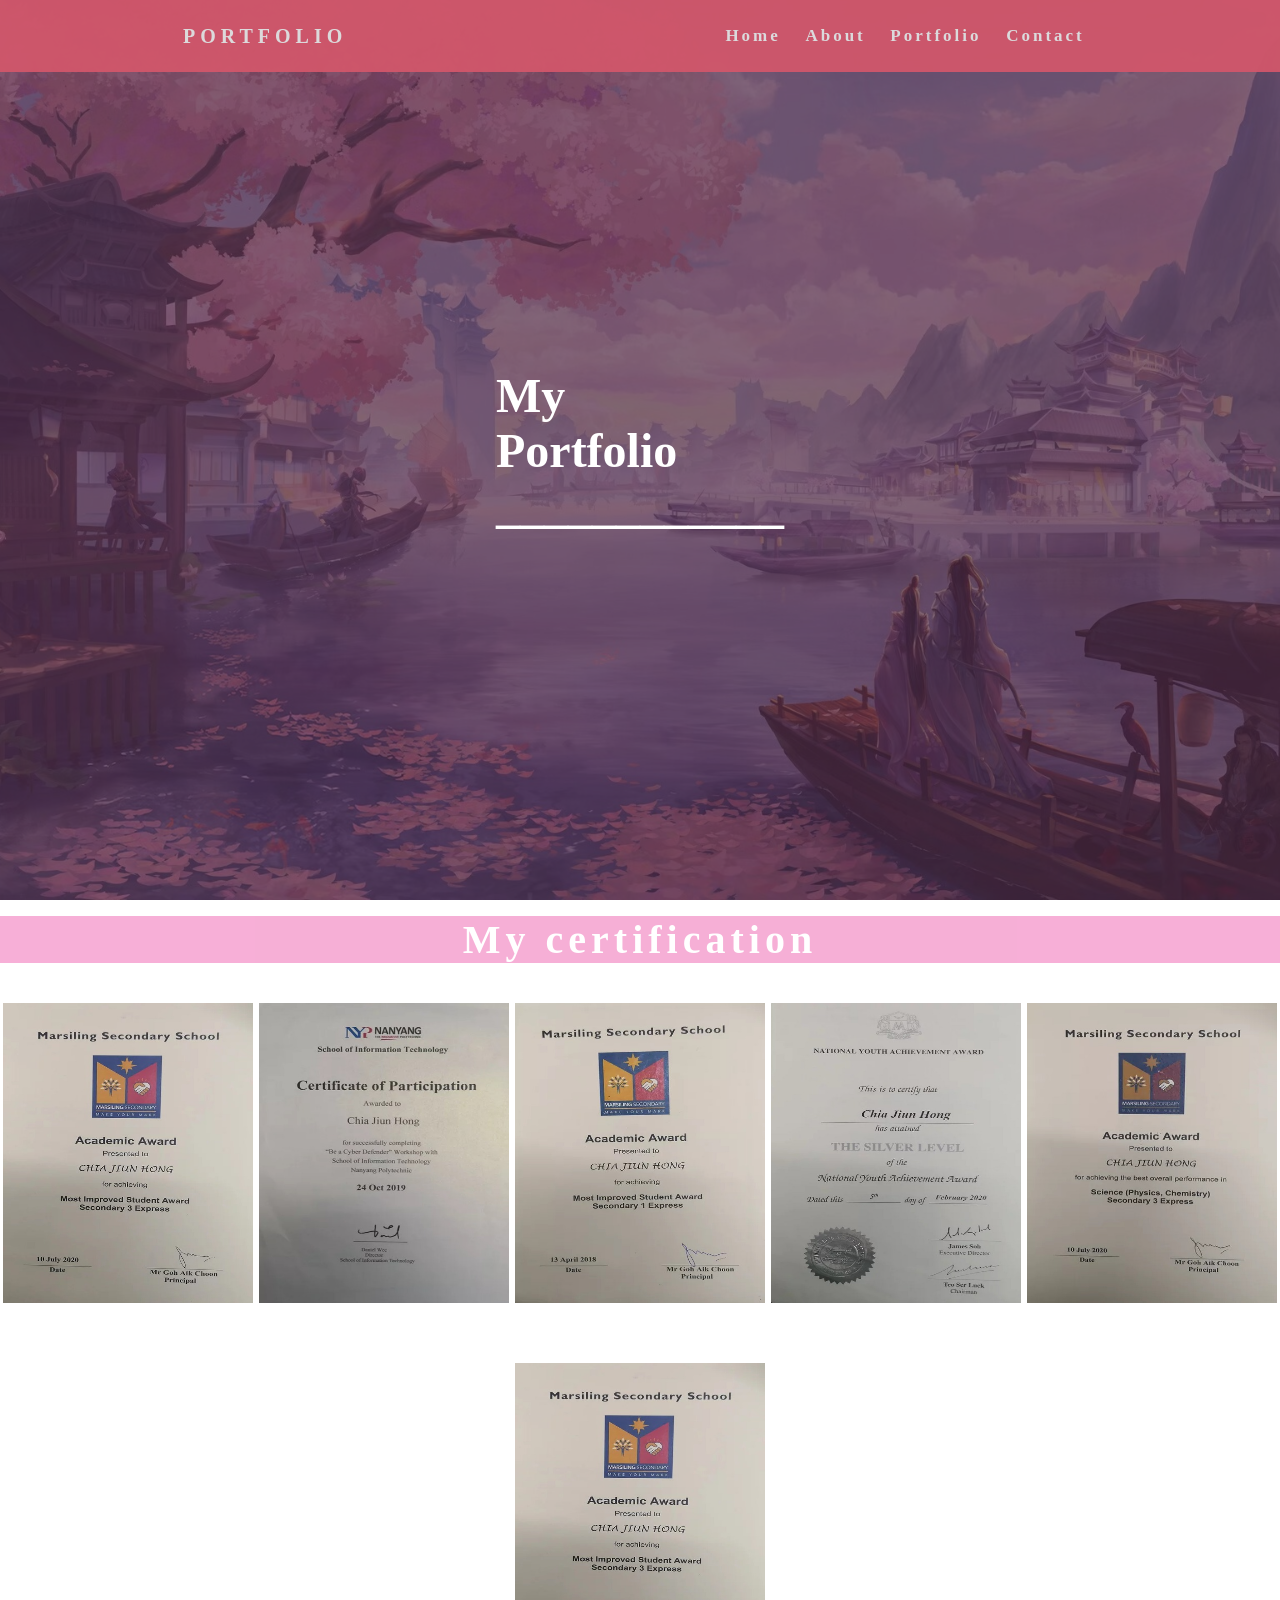
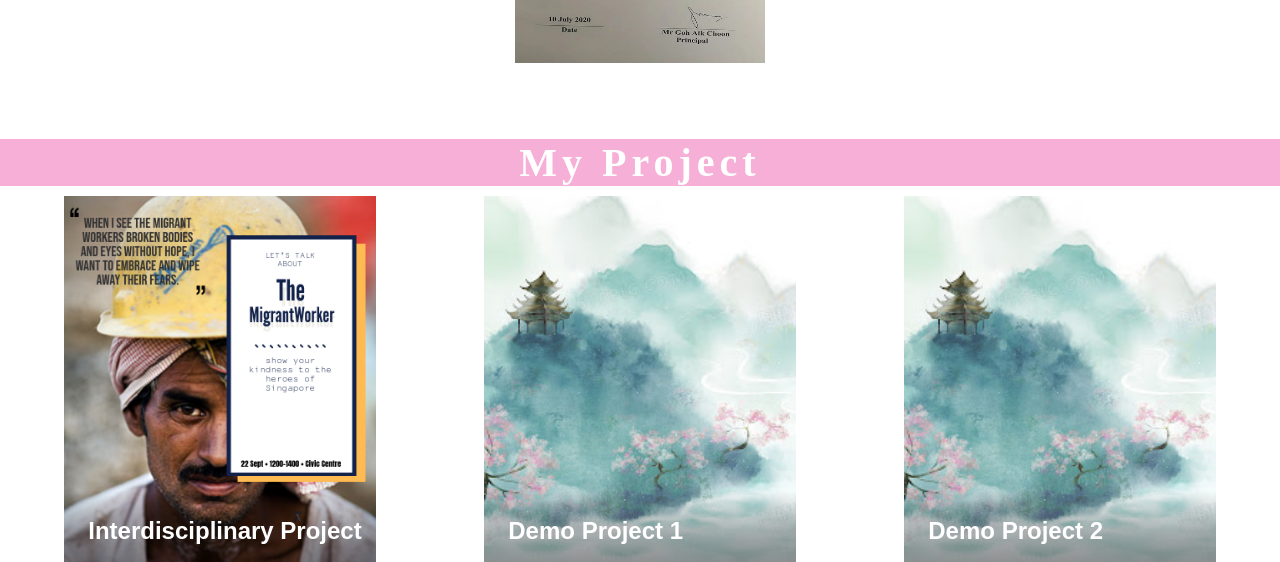
<file: ID_S10222651F_ChiaJiunHong_Assg1_website/Portfolio.html>
<!DOCTYPE html>
<html>
    <head>
        <meta charset="utf-8">
        <meta http-equiv="X-UA-Compatible" content="IE=edge">
        <title>About me by Jiun Hong</title>
        <meta name="description" content="">
        <meta name="viewport" content="width=device-width, initial-scale=1">
        <link href="https://fonts.googleapis.com/css2?family=Poppins:ital,wght@1,200&family=Zen+Antique&display=swap" rel="stylesheet">
        <link href="https://fonts.googleapis.com/css2?family=Dosis:wght@300&family=PT+Sans+Narrow&family=Poppins:ital,wght@1,200&family=Zen+Antique&display=swap" rel="stylesheet">
        <link rel="stylesheet" href="style.css">
        <bgsound src="yourmusicfile.mid" loop="infinite"></bgsound>
    </head>

    <body>
        <!--Navigation Bar-->
        <nav>
            <div class="logo">
                <h4>Portfolio</h4>
            </div>
            <ul class="nav-links">
                <li>
                    <a href='index.html'>Home</a>
                </li>
                <li>
                    <a href='About.html'>About</a>
                </li>
                <li>
                    <a href='Portfolio.html'>Portfolio</a>
                </li>
                <li>
                    <a href='Contact.html'>Contact</a>
                </li>
            </ul>
            <!--For mobileeee-->
            <div class="burger">  <!--可爱可亲的三条线-->
                <div class= "line1"></div>
                <div class= "line2"></div>
                <div class= "line3"></div>
            </div>
        </nav>

        <section id="hero">
            <div class="hero container">              
                <div>
                    <h1>My</h1>
                    <h1>Portfolio</h1>
                    <h1>____________</h1>
                </div>
            </div>
        </section>

        <section id="Portfolio-cert">
            <div class="Portfolio-Title">
                <h1>My certification</h1>
                <div class="cert">
                    <ul>
                        <li>
                            <img src="/png/cert1.jpeg">
                        </li>
                        <li>
                            <img src="/png/cert2.jpeg">
                        </li>
                        <li><img src="/png/cert3.jpeg">
                        </li>
                        <li>
                            <img src="/png/cert4.jpeg">
                        </li>
                        <li>
                            <img src="/png/cert5.jpeg">
                        </li>
                        <li>
                            <img src="/png/cert1.jpeg">
                        </li>
                    </ul>
                </div>
            </div>
        </section>

        <section class= "Portfolio-Project">
            <div class="Portfolio-Title">
                <h1>My Project</h1>
                <div class="section-class">    
                    <div class = "split">
                        <div class="img1 card">
                            <div class="card-content">
                                <h2 class="card-title">Interdisciplinary Project</h2>
                                <p class="card-body">This project is about researching migrant workers' living conditions and Singaporean views on them.</p>
                                <a href="" class="button">Unavailable</a>     
                            </div>
                        </div>   
                    </div>  
                    <div class = "split">
                        <div class="img2 card">
                            <div class="card-content">
                                <h2 class="card-title">Demo Project 1</h2>
                                <p class="card-body">tetur adipisicing elit. Animi voluptatum facilis laboriosam cupiditate, obcaecati exercitationem.</p>
                                <a href="" class="button">Only for demo</a>     
                            </div>
                        </div>   
                    </div>    

                    <div class = "split">
                        <div class="img3 card">
                            <div class="card-content">
                                <h2 class="card-title">Demo Project 2</h2>
                                <p class="card-body">Lorem ipsum dolor sit amet consectetur adipisicing elit. Quas dolore delectus saepe expedita!</p>
                                <a href="" class="button">Only for demo</a>     
                            </div>
                        </div>   
                    </div>
                </div>   
        </section>
            
        <script src="Disaster.js"></script>
    </body>
</html>
</file>
<file: style.css>
/*Start of Some variable*/
:root {
    --ff--primary: 'poppins,sans-serif;'
    --ff--accent: 'Dosis,sans-serif;'
}
/*End of Some variable*/

/*Start of Implement fixed background image for every page*/
html{
    background: url(png/wallpaper.jpeg) center fixed;  /*why u bully me*/
    background-size:cover;
    width: 100%;
    height: 100%;
}
/*End of Implement fixed background image for every page*/

/*Removing the annoying default margin and padding*/
*{
    margin: 0px;
    padding: 0px;
    box-sizing: border-box;
    font-family: var(--ff--primary);
}

nav{
    display: flex;
    justify-content: space-around;
    align-items: center;
    min-height: 8vh;
    background-color: rgb(209, 87, 107);
    opacity: 95%;
    position: fixed;
    width:100%;
    z-index: 1;
}

.logo{
    color: rgb(226,226,226);
    text-transform: uppercase;
    letter-spacing: 5px;
    font-size: 20px;
    border-radius: 50px;
}

.nav-links{
    display: flex;
    justify-content: space-around;
    width:30%;
}

.nav-links li{
    list-style: none;
}

.nav-links a{
    color: rgb(226,226,226);
    text-decoration: none;
    letter-spacing: 3px;
    font-weight: bold;
    font-size: 17px;  
}

.nav-links a:hover,
.nav-links a:focus{
    background-color:rgb(212, 49, 49);
    border-radius:20px;
}

.nav-links a:active{
    color:rgb(243, 155, 155);
}

.burger{
    display:none;
    cursor: pointer;
}

.burger div{
    width: 25px;
    height: 3px;
    background-color: rgb(226,226,226);
    margin:5px;
    transition: all 0.3s ease;
}

@media screen and (max-width:1024px){
    .nav-links{
        width: 60%;
    }
}

@media screen and (max-width:768px){
    body{
        overflow-x: hidden;
    }

    .nav-links{
        position: absolute;
        right: 0px;
        height: 92vh;
        top: 8vh;
        background-color: rgb(209, 87, 107);
        opacity:0.9;
        display: flex;
        flex-direction: column;
        align-items: center;
        width: 20%;
        transform: translateX(100%);
        transition: transform 0.4s ease-in;
    }

    .nav-links li{            
        opacity: 0;
    }


    .burger{
        display: block;
    }

    .nav-links a{
        font-size: 15px;
    }

}

@media screen and (max-width:610px) {
    .nav-links a{
        font-size: 12px;
    }

    .nav-links {
        width:25%;
    }

    .logo {
        font-size: 15px;
    }
}

.nav-active{
    transform: translateX(0%);
}

@keyframes navLinkFade{
    from{
        opacity: 0;
        transform: translateX(50px);
    }
    to{
        opacity: 1;
        transform: translateX(0px);
    }
}

.toggle .line1{
    transform: rotate(-45deg) translate(-5px,6px);
}
.toggle .line2{
    opacity: 0;
}
.toggle .line3{
    transform: rotate(45deg) translate(-5px,6px);
    
}

*,
*::before,
*::after{
    box-sizing: border-box;
}
/*End of Navigation*/

/*Start of Hero Section*/
.container {
    min-height: 100vh;
    width: 100%;
    display: flex;
    align-items: center;
    justify-content: center;
}

.hero{
    background-position: top center;
    position: relative;
    z-index: -1;
}

.hero::after{
    z-index: -1;
    content: '';
    position: absolute;
    left: 0;
    top: 0;
    height: 100%;
    width: 100%;
    background-color: rgb(77, 45, 72);
    opacity: 0.7;
}

#hero .hero{
    max-width: 1500px;
    margin: 0 auto;
    padding: 0 50px;
    justify-content:center;
}

.hero h1{
    display: block;
    width: fit-content;
    font-family: var(--ff--primary);
    font-size: 3rem;
    position: relative;
    color: transparent;
    animation: text_reveal 0.5s ease forwards;
    animation-delay: 1s;
}

/*Start of Aniamtion of Chinese Name in About page*/
.chinese-name h1{
    left:35px;
    animation-delay:1.3s;
}

.animation-part span{
    position: absolute;
    top: 0;
    left: 0;
    height: 100%;
    width: 0%;
    background-color: rgb(241, 82, 169);
    animation: text_reveal_box 1s ease;
    animation-delay: 1s;
}

@media screen and (max-width:520px) {
    .hero h1{
        font-size: 2rem;
    }
}
@keyframes text_reveal_box{
    50%{
        width: 100%;
        left:0;
    }
    100%{
        width: 0;
        left: 100%;
    }
}
@keyframes text_reveal{
    100%{
        color: white;
    }
}

/*End of Aniamtion of Chinese Name in About page*/

/*End of Hero Section*/

/*Start of About*/
/*About me section and About Website*/
.About{
    margin:3rem;
}

.AboutWebsite,
.AboutMe{
    background:rgb(235, 146, 161);
    position:relative;
    text-align: center;
    border-radius: 20px;
    opacity: 90%;
    
}

.ProjectArea h1,
.AboutWebsite h1,
.AboutMe h1{
    font-family: var(--ff--primary);
    color:rgb(240, 217, 235);
    font-size: 2.5rem;
    font-weight: 700;
    letter-spacing: 1px;
    margin-bottom: 0.5rem;
}
.AboutMe h2{
    color:rgb(240, 217, 235);
    font-size:1.3rem;
    font-weight:600;
    letter-spacing: 4px;
    margin-bottom: 1rem;
}

.AboutMe .image img{
    border-radius:50px;
    width:200px;
    height:200px;
    margin-bottom:0.5rem;
}

.AboutWebsite p,
.AboutMe p{
    color:rgb(218, 241, 255);
    font-size : 8px;
    font-size:2rem;
    font-weight:500;
    letter-spacing: 3px;
    margin-bottom: 5rem;
}

/*My Portfolio*/
.Portfolio-Title h1{
    background-color:rgb(245, 156, 205);
    position:relative;
    margin: 0 auto;
    padding: 0 3rem;
    text-align: center;
    margin-top:1rem;
    color:rgb(255, 255, 255);
    font-size: 2.5rem;
    font-weight: 700;
    letter-spacing: 5px;
    margin-bottom: 0.5rem;
    opacity: 80%
}

/*Start of Displaying Cert*/
.cert{
    padding-top:2rem;
    text-align: center;

}
.cert ul li{
    list-style: none;
}

.cert ul{
    display: flex;
    flex-wrap: wrap;
}

.cert ul li{
    height: 40vh;
    flex-grow: 1;
}

.cert ul li img{
    width:250px;
    height:300px;
}

@media (max-height: 480px){

    .cert ul li{
        height: 75vh;
    }

    .cert ul li img{
        width: 100%;
        max-height: vh;
        margin: 2%;
    }
}

@media screen and (max-width: 480px){
    .Portfolio-Title h1{
        font-size: 1.8rem;
    }
}
/*End of Displaying Cert*/

/*Start of Project Card*/
.section-class{
    display:flex;
    flex-wrap: wrap;
    max-height: 75vh;
    line-height: 1.8;
    font-family: sans-serif; 
    justify-content: space-around;  
    margin:10px;
}

/*Change background image of my portfolio card*/
.img1{
    background-image: url(png/IDP.png);
}
.img2,
.img3{
    background-image: url(png/wallpaper.jpg);
}
/*End of changing card background img*/

/*Start of card detail*/
.card{
    color: white;
    background-size: cover;
    padding: 10rem 0 0;
    max-width:100%;
    width:35ch;
    overflow: hidden;
    /*Animation*/
    transition: transform 500ms ease;
    padding-bottom: 2px;
}

.card-content {
    --padding: 1.5rem; /*自定义*/
    padding: var(--padding);
    background: linear-gradient(
    hsl(0 0% 0%/0),
    hsl(0 0% 0%/0.3)20%,
    hsl(0 0% 0%/1)
    );
}

.card-title {
    position: relative;
    width: max-content;
    bottom:5px;
}

.card-title::after{
    content: "";
    position: absolute;
    height: 4px;
    left: calc(var(--padding) * -1);
    bottom:-2px;
    width: calc(100% + var(--padding));
    background:rgb(240, 70, 98);
    transform-origin: left;
    transition: transform 500ms ease;
}

.card:hover .card-title::after,
.card:focus-within .card-tile::after{
    transform: scaleX(1);
}

.card-body{
    color: rbg(255 255 255 / 0.05);
}

.button{
    cursor: pointer;
    display: inline;
    text-decoration: none;
    color: black;
    background-color:rgb(248, 197, 206);
    padding: 0.3em 1.25em;
    border-radius: 0.25em;
}

.button:hover,
.button:focus{
    background-color: rgb(253, 18, 77);
}
/*End of Card Detail*/
/*Mobile*/
/*When hover*/
@media (hover) {    
    .card-content{
        transform: translateY(65%);
        transition: transform 500ms ease;
    }
    /*Hover, and select with tab*/
    /*Setting Animation*/
    .card:hover .card-content,
    .card:focus-within .card-content{
        transform: translateY(0);
        transition-delay: 500ms;
    }

    .card:focus-within .card-content {
        transition-duration: 0ms;
    }

    .card-content >*:not(.card-title) {
        opacity: 0;
        transition: opacity 500ms linear;
    }

    .card:hover .card-content>*:not(.card-title),
    .card:focus-within .card-content>*:not(.card-title){
        opacity: 1;
        transition-delay: 750ms;
    }

    .card-title:after{
        transform: scaleX(0);
    }
}
/*End of Project Card*/

/*Start on IDP Details*/
.IDP{
    display: flex;
    height: 80vh;
    justify-content: center;
    align-items: center;
    flex-wrap: wrap;
    opacity : 90%;
}

.IDP-Detail{
    max-width:700px;
    width: 100%;
    background: rgb(231, 108, 156);
    opacity: 93%;
    padding: 25px 30px;
    border-radius: 5px;
}

.IDP-Detail h1{
    font-size: 30px;
    color:rgb(241, 0, 0);
}

.IDP-Detail p{
    padding-top: 5px;;
    margin:3px;
    font-size: 20px;
}

.Header-of-IDP{
    padding-bottom: 10px;;
}

.IDP-Pic{
    text-align: center;
    align-items: center;
    flex-grow: 1;
}

.IDP-Brochure,
.IDP-Poster{
    display: flex;
    justify-content: center;
    flex-direction : row;
    padding-bottom : 20px;
}

.IDP-Brochure img,
.IDP-Poster img{
    width: 100%;
}

.IDP-Brochure ul li,
.IDP-Poster ul li{
    list-style: none;
}

.IDP-Brochure ul h1,
.IDP-Poster ul h1{
    max-width: 100%;
    background-color:rgb(245, 156, 205);
    position:relative;
    margin: 0 auto;
    padding: 0 3rem;
    text-align: center;
    margin-top:1rem;
    color:rgb(255, 255, 255);
    font-size: 2.5rem;
    font-weight: 700;
    letter-spacing: 5px;
    margin-bottom: 0.5rem;
    opacity: 80%
}

@media screen and (max-width: 480px){

    .IDP-Detail h1{
        font-size: 20px;
    }
    .IDP-Detail p{
        font-size: 15px;
    }
    .IDP-Brochure ul h1,
    .IDP-Poster ul h1{
        font-size: 1.5rem;
    }
}
/*End of IDP Details*/

/*Start of contact section*/
.contact{
    display: flex;
    height: 100vh;
    justify-content: center;
    align-items: center;
}

.contact-form{
    max-width:700px;
    width: 100%;
    background: rgb(231, 108, 156);
    opacity: 93%;
    padding: 25px 30px;
    border-radius: 5px;
}

.contact-form .title{
    font-size: 25px;
    font-weight: 500;
    position: relative;
}

.contact-form form .user-details{
    display: flex; 
    flex-wrap: wrap;
    justify-content: space-between;
    margin: 20px 0 12px 0;
}

form .user-details .input-box{
    width: calc(100% / 2 -20px);
}

.user-details .input-box .details{
    font-weight: 500;
    margin-bottom: 5px;
}

.user-details .input-box input,
.user-details .input-box textarea
{
    display: block;
    height: 45px;
    width: 100%;
    outline: none;
    border-radius: 5px;
    border: 1px solid white;
    padding-left: 15px;
    font-size: 16px;
}
.user-details .input-box textarea{
    resize: vertical;
}

form .submit-button input{
    height: 100%;
    width: 100%;
    outline: none;
    color: rgb(248, 194, 221);
    font-size: 18px;
    font-weight: 500;
    border-radius: 5px;
    letter-spacing: 1px;
    background: linear-gradient(80deg,rgb(233, 60, 126), rgb(226, 75, 146),rgb(233, 60, 126));
}

/*End of Contact Section*/
</file>
<file: html/style.css>
:root {
    --clr-neutral-900: hsl(207,19%,9%);
    --clr-neutral-100: hsl(0,0%,100%);
    --clr-accent-400:  hsl(142,90%,61%);
    --ff--primary: 'poppins,sans-serif;'
    --ff--accent: 'Dosis,sans-serif;'
}

html{
    background: url(/png/wallpaper.jpeg)no-repeat center center fixed;
    background-size:cover;
}

/*My toy 1: Animated background
.animation-area{
    z-index:-1;
    background: linear-gradient(to left, #036e24, #3feb95);
    width:100%;
    height:100rem;
}

.box-area{
    position:absolute;
    top:0;
    left:0;
    width:100%;
    height:100%;

}

.box-area li{
    position:absolute;
    display:block;
    list-style:none;
    width:25px;
    height:25px;
    background:rgba(255,255,255,0.2);
    animation:animate 20s linear infinite;
    bottom: -150px;
}

/*
通过调整Animation-delay可调整显示顺序，
Animation-duration可调整该形状的速度
shape通过left,width,height和其他属性而定

/*shape1
.box-area li:nth-child(1){
    left:86%;
    width:80px;
    height:60px;
    animation-delay:0s;
}
/*shape2
.box-area li:nth-child(2){
    left:12%;
    width:60px;
    height:30px;
    animation-delay:1.5s;
    animation-duration:13s;
}
/*shape3
.box-area li:nth-child(3){
    left:70%;
    width:150px;
    height:100px;
    animation-delay:5.5s;
}
/*shape4
.box-area li:nth-child(4){
    left:42%;
    width:150px;
    height:150px;
    animation-delay:0s;
    animation-duration:15s;
}
/*shape5
.box-area li:nth-child(5){
    left:65%;
    width:40px;
    height:40px;
    animation-delay:0s;
}
/*shape6
.box-area li:nth-child(6){
    left:15%;
    width:110px;
    height:110px;
    animation-delay:3.5s;
}

/*关键帧
@keyframes animate{
    /*Starting
    0%{
        transform:translateY(0) rotate(0deg); /*起始位置与角度
        opacity:1; /*不透明度
    }
    /*Ending
    100%{
        transform:translateY(-800px) rotate(360deg); /*移动距离与角度
        opacity:1; /*不透明度
    }
}
*/

/*Top navtigation*/
*{
    margin: 0px;
    padding: 0px;
    box-sizing: border-box;
}

nav{
    display: flex;
    justify-content: space-around;
    align-items: center;
    min-height: 8vh;
    background-color: rgb(209, 87, 87);
    font-family:var(--ff--primary);
    max-width: 100%;
}

.logo{
    color: rgb(226,226,226);
    text-transform: uppercase;
    letter-spacing: 5px;
    font-size: 20px;
    border-radius: 50px;
}

.nav-links{
    display: flex;
    justify-content: space-around;
    width:30%;
}

.nav-links li{
    list-style: none;
}

.nav-links a{
    color: rgb(226,226,226);
    text-decoration: none;
    letter-spacing: 3px;
    font-weight: bold;
    font-size: 17px;  
}

.nav-links a:hover,
.nav-links a:focus{
    background-color:rgb(212, 49, 49);
    border-radius:100px;
}

.nav-links a:active{
    color:rgb(243, 155, 155);
}


.burger{
    display:none;
    cursor: pointer;
}

.burger div{
    width: 25px;
    height: 3px;
    background-color: rgb(226,226,226);
    margin:5px;
    transition: all 0.3s ease;
}

@media screen and (max-width:1024px){
    .nav-links{
        width: 60%;
    }
}

@media screen and (max-width:768px){
    body{
        overflow-x: hidden;
    }

    .nav-links{
        position: absolute;
        right: 0px;
        height: 92vh;
        top: 8vh;
        background-color: rgb(209, 87, 87);
        opacity:0.8;
        display: flex;
        flex-direction: column;
        align-items: center;
        width: 20%;
        transform: translateX(100%);
        transition: transform 0.4s ease-in;
    }

    .nav-links li{
        opacity: 0;
    }

    .burger{
        display: block;
    }

}

.nav-active{
    transform: translateX(0%);
}

@keyframes navLinkFade{
    from{
        opacity: 0;
        transform: translateX(50px);
    }
    to{
        opacity: 1;
        transform: translateX(0px);
    }
}

.toggle .line1{
    transform: rotate(-45deg) translate(-5px,6px);
}
.toggle .line2{
    opacity: 0;
}
.toggle .line3{
    transform: rotate(45deg) translate(-5px,6px);
    
}

*,
*::before,
*::after{
    box-sizing: border-box;
}
/*End of Navigation*/

/*Home Page*/
.container {
    min-height: 100vh;
    width: 100%;
    display: flex;
    align-items: center;
    justify-content: center;
}

.hero{

    background-position: top center;
    position: relative;
    z-index: -1;
}

.hero::after{
    z-index: -1;
    content: '';
    position: absolute;
    left: 0;
    top: 0;
    height: 100%;
    width: 100%;
    background-color: rgb(77, 58, 51);
    opacity: 0.7;
}

#hero .hero{
    max-width: 1500px;
    margin: 0 auto;
    padding: 0 50px;
    justify-content:center;
}

.hero h1{
    display: block;
    width: fit-content;
    font-family: var(--ff--primary);
    font-size: 3rem;
    position: relative;
    color: transparent;
    animation: text_reveal 0.5s ease forwards;
    animation-delay: 1s;
}

.chinese-name h1{
    left:35px;
    animation-delay:1.3s;
}

.hero .chinese-name span{
    position: absolute;
    top: 0;
    left: 0;
    height: 100%;
    width: 0%;
    background-color: rgb(241, 82, 117);
    animation: text_reveal_box 1s ease;
    animation-delay: 1s;
}

@keyframes text_reveal_box{
    50%{
        width: 100%;
        left:0;
    }
    100%{
        width: 0;
        left: 100%;
    }
}
@keyframes text_reveal{
    100%{
        color: white;
    }
}

/*About*/
/*About me section and About Website*/

.AboutWebsite,
.AboutMe{
    background:pink;
    position:relative;
    margin: 0 auto;
    padding: 0 3rem;
    margin-top: 2rem;
    text-align: center;
    border-radius: 50px;
    z-index:-1;
}

.ProjectArea h1,
.AboutWebsite h1,
.AboutMe h1{
    color:crimson;
    font-size: 2.5rem;
    font-weight: 700;
    letter-spacing: 8px;
    margin-bottom: 0.5rem;
}
.AboutMe h2{
    color:grey;
    font-size:1.5rem;
    font-weight:600;
    letter-spacing: 8px;
    margin-bottom: 1rem;
}

.AboutMe .image img{
    border-radius:50px;
    width:200px;
    height:200px;
    margin-bottom:1rem;
}

.AboutWebsite p,
.AboutMe p{
    color:black;
    font-size:2rem;
    font-weight:500;
    letter-spacing: 0.02rem;
    margin-bottom: 10rem;
}

/*My Portfolio*/
.Portfolio-Title h1{
    background-color:pink;
    position:relative;
    margin: 0 auto;
    padding: 0 3rem;
    text-align: center;
    margin-top:1rem;
    color:crimson;
    font-size: 2.5rem;
    font-weight: 700;
    letter-spacing: 8px;
    margin-bottom: 0.5rem;
}

.cert{
    padding-top:2rem;
    text-align: center;

}
.cert ul li{
    list-style: none;
}

.cert ul{
    display: flex;
    flex-wrap: wrap;
}

.cert ul li{
    height: 40vh;
    flex-grow: 1;
}

.cert ul li img{
    width:200px;
    height:250px;
}

@media (max-height: 480px){
    .cert ul li{
        height: 80vh;
    }

    .cert ul li img{
        width: 100%;
        max-height: 75vh;
        min-width: 0;
    }
}

/*My toy2: Card*/
.section-class{
    display: grid;
    min-height: 100vh;
    /*卡牌位置*/
    line-height: 1.8;
    font-family: sans-serif;   
}

.card{
    color: var(--clr-neutral-100);
    background-image: url(/png/IDP.png);
    background-size: cover;
    padding: 10rem 0 0;
    max-width:35ch;
    overflow: hidden;
    /*Animation*/
    transition: transform 500ms ease;
}

.card-content {
    --padding: 1.5rem; /*自定义*/
    padding: var(--padding);
    background: linear-gradient(
    hsl(0 0% 0%/0),
    hsl(0 0% 0%/0.3)20%,
    hsl(0 0% 0%/1)
    );
}

.card-title {
    position: relative;
    width: max-content;
    bottom:20px;
}

.card-title::after{
    content: "";
    position: absolute;
    height: 4px;
    left: calc(var(--padding) * -1);
    bottom:-2px;
    width: calc(100% + var(--padding));
    background:var(--clr-accent-400);
    transform-origin: left;
    transition: transform 500ms ease;
}

.card:hover .card-title::after,
.card:focus-within .card-tile::after{
    transform: scaleX(1);
}

.card-body{
    color:rbg(255 255 255 / 0.05);
}

.button{
    cursor: pointer;
    display: inline;
    text-decoration: none;
    color: var(--clr-neutral-900);
    background-color:var(--clr-accent-400);
    padding: 0.3em 1.25em;
    border-radius: 0.25em;
}

.button:hover,
.button:focus{
    background-color: var(--clr-neutral-100);
}

/*Mobile*/
/*media(hover) Check is there device eg.mice */
@media (hover) {
    .card-content{
        transform: translateY(65%);
        transition: transform 500ms ease;
    }

    .card:hover .card-content,
    .card:focus-within .card-content{
        transform: translateY(0);
        transition-delay: 500ms;
    }

    .card:focus-within .card-content {
        transition-duration: 0ms;
    }

    .card-content >*:not(.card-title) {
        opacity: 0;
        transition: opacity 500ms linear;
    }

    .card:hover .card-content>*:not(.card-title),
    .card:focus-within .card-content>*:not(.card-title){
        opacity: 1;
        transition-delay: 750ms;
    }

    .card-title:after{
        transform: scaleX(0);
    }
}

/*if user reject animation*/
@media (prefers-reduced-motion: reduce)
{
    *,
    *::before
    *::after {
    animation-duration: 0.01ms
    !important;
    animation-iteration-count: 1
    !important;
    transition-duration: 0.01ms
    !important;
    scroll-behavior: auto !important;
    transition-delay: 0ms !important;
    }
}
</file>
<file: ID_S10222651F_ChiaJiunHong_Assg1_website/style.css>
/*Start of Some variable*/
:root {
    --ff--primary: 'poppins,sans-serif;'
    --ff--accent: 'Dosis,sans-serif;'
}
/*End of Some variable*/

/*Start of Implement fixed background image for every page*/
html{
    background: url(/png/wallpaper.jpeg)center fixed;
    background-size:cover;
    width: 100%;
    height: 100%;
}
/*End of Implement fixed background image for every page*/

/*Removing the annoying default margin and padding*/
*{
    margin: 0px;
    padding: 0px;
    box-sizing: border-box;
    font-family: var(--ff--primary);
}

nav{
    display: flex;
    justify-content: space-around;
    align-items: center;
    min-height: 8vh;
    background-color: rgb(209, 87, 107);
    opacity: 95%;
    position: fixed;
    width:100%;
    z-index: 1;
}

.logo{
    color: rgb(226,226,226);
    text-transform: uppercase;
    letter-spacing: 5px;
    font-size: 20px;
    border-radius: 50px;
}

.nav-links{
    display: flex;
    justify-content: space-around;
    width:30%;
}

.nav-links li{
    list-style: none;
}

.nav-links a{

    color: rgb(226,226,226);
    text-decoration: none;
    letter-spacing: 3px;
    font-weight: bold;
    font-size: 17px;  
}

.nav-links a:hover,
.nav-links a:focus{
    background-color:rgb(212, 49, 49);
    border-radius:20px;
}

.nav-links a:active{
    color:rgb(243, 155, 155);
}

.burger{
    display:none;
    cursor: pointer;
}

.burger div{
    width: 25px;
    height: 3px;
    background-color: rgb(226,226,226);
    margin:5px;
    transition: all 0.3s ease;
}

@media screen and (max-width:1024px){
    .nav-links{
        width: 60%;
    }
}

@media screen and (max-width:768px){
    body{
        overflow-x: hidden;
    }

    .nav-links{
        position: absolute;
        right: 0px;
        height: 92vh;
        top: 8vh;
        background-color: rgb(209, 87, 107);
        opacity:0.9;
        display: flex;
        flex-direction: column;
        align-items: center;
        width: 20%;
        transform: translateX(100%);
        transition: transform 0.4s ease-in;
    }

    .nav-links li{            
        opacity: 0;
    }


    .burger{
        display: block;
    }

    .nav-links a{
        font-size: 15px;
    }

}

@media screen and (max-width:610px) {
    .nav-links a{
        font-size: 12px;
    }

    .nav-links {
        width:25%;
    }

    .logo {
        font-size: 15px;
    }
}

.nav-active{
    transform: translateX(0%);
}

@keyframes navLinkFade{
    from{
        opacity: 0;
        transform: translateX(50px);
    }
    to{
        opacity: 1;
        transform: translateX(0px);
    }
}

.toggle .line1{
    transform: rotate(-45deg) translate(-5px,6px);
}
.toggle .line2{
    opacity: 0;
}
.toggle .line3{
    transform: rotate(45deg) translate(-5px,6px);
    
}

*,
*::before,
*::after{
    box-sizing: border-box;
}
/*End of Navigation*/

/*Start of Hero Section*/
.container {
    min-height: 100vh;
    width: 100%;
    display: flex;
    align-items: center;
    justify-content: center;
}

.hero{
    background-position: top center;
    position: relative;
    z-index: -1;
}

.hero::after{
    z-index: -1;
    content: '';
    position: absolute;
    left: 0;
    top: 0;
    height: 100%;
    width: 100%;
    background-color: rgb(77, 45, 72);
    opacity: 0.7;
}

#hero .hero{
    max-width: 1500px;
    margin: 0 auto;
    padding: 0 50px;
    justify-content:center;
}

.hero h1{
    display: block;
    width: fit-content;
    font-family: var(--ff--primary);
    font-size: 3rem;
    position: relative;
    color: transparent;
    animation: text_reveal 0.5s ease forwards;
    animation-delay: 1s;
}

/*Start of Aniamtion of Chinese Name in About page*/
.chinese-name h1{
    left:35px;
    animation-delay:1.3s;
}

.chinese-name span{
    position: absolute;
    top: 0;
    left: 0;
    height: 100%;
    width: 0%;
    background-color: rgb(241, 82, 117);
    animation: text_reveal_box 1s ease;
    animation-delay: 1s;
}

@media screen and (max-width:520px) {
    .hero h1{
        font-size: 2rem;
    }
}
@keyframes text_reveal_box{
    50%{
        width: 100%;
        left:0;
    }
    100%{
        width: 0;
        left: 100%;
    }
}
@keyframes text_reveal{
    100%{
        color: white;
    }
}

/*End of Aniamtion of Chinese Name in About page*/

/*End of Hero Section*/

/*Start of About*/
/*About me section and About Website*/
.About{
    margin:3rem;
    margin-top:5rem;
}
.AboutWebsite,
.AboutMe{
    background:rgb(235, 146, 161);
    position:relative;
    margin: 0 auto;
    margin-top: 2rem;
    text-align: center;
    border-radius: 20px;
    opacity: 90%;
    
}

.ProjectArea h1,
.AboutWebsite h1,
.AboutMe h1{
    font-family: var(--ff--primary);
    color:rgb(240, 217, 235);
    font-size: 2.5rem;
    font-weight: 700;
    letter-spacing: 1px;
    margin-bottom: 0.5rem;
}
.AboutMe h2{
    color:rgb(240, 217, 235);
    font-size:1.3rem;
    font-weight:600;
    letter-spacing: 4px;
    margin-bottom: 1rem;
}

.AboutMe .image img{
    border-radius:50px;
    width:200px;
    height:200px;
    margin-bottom:0.5rem;
}

.AboutWebsite p,
.AboutMe p{
    color:rgb(218, 241, 255);
    font-size : 8px;
    font-size:2rem;
    font-weight:500;
    letter-spacing: 3px;
    margin-bottom: 5rem;
}

/*My Portfolio*/
.Portfolio-Title h1{
    background-color:rgb(245, 156, 205);
    position:relative;
    margin: 0 auto;
    padding: 0 3rem;
    text-align: center;
    margin-top:1rem;
    color:rgb(255, 255, 255);
    font-size: 2.5rem;
    font-weight: 700;
    letter-spacing: 5px;
    margin-bottom: 0.5rem;
    opacity: 80%
}

/*Start of Displaying Cert*/
.cert{
    padding-top:2rem;
    text-align: center;

}
.cert ul li{
    list-style: none;
}

.cert ul{
    display: flex;
    flex-wrap: wrap;
}

.cert ul li{
    height: 40vh;
    flex-grow: 1;
}

.cert ul li img{
    width:250px;
    height:300px;
}

@media (max-height: 480px){

    .cert ul li{
        height: 75vh;
    }

    .cert ul li img{
        width: 100%;
        max-height: vh;
        margin: 2%;
    }
}

@media screen and (max-width: 480px){
    .Portfolio-Title h1{
        font-size: 1.8rem;
    }
}
/*End of Displaying Cert*/

/*Start of Project Card*/
.section-class{
    display:flex;
    flex-wrap: wrap;
    max-height: 75vh;
    line-height: 1.8;
    font-family: sans-serif; 
    justify-content: space-around;  
    margin:10px;
}

/*Change background image of my portfolio card*/
.img1{
    background-image: url(/png/IDP.png);
}
.img2,
.img3{
    background-image: url(/png/wallpaper.jpg);
}
/*End of changing card background img*/

/*Start of card detail*/
.card{
    color: white;
    background-size: cover;
    padding: 10rem 0 0;
    max-width:35ch;
    overflow: hidden;
    /*Animation*/
    transition: transform 500ms ease;
}

.card-content {
    --padding: 1.5rem; /*自定义*/
    padding: var(--padding);
    background: linear-gradient(
    hsl(0 0% 0%/0),
    hsl(0 0% 0%/0.3)20%,
    hsl(0 0% 0%/1)
    );
}

.card-title {
    position: relative;
    width: max-content;
    bottom:5px;
}

.card-title::after{
    content: "";
    position: absolute;
    height: 4px;
    left: calc(var(--padding) * -1);
    bottom:-2px;
    width: calc(100% + var(--padding));
    background:rgb(240, 70, 98);
    transform-origin: left;
    transition: transform 500ms ease;
}

.card:hover .card-title::after,
.card:focus-within .card-tile::after{
    transform: scaleX(1);
}

.card-body{
    color: rbg(255 255 255 / 0.05);
}

.button{
    cursor: pointer;
    display: inline;
    text-decoration: none;
    color: black;
    background-color:rgb(248, 197, 206);
    padding: 0.3em 1.25em;
    border-radius: 0.25em;
}

.button:hover,
.button:focus{
    background-color: rgb(253, 18, 77);
}
/*End of Card Detail*/
/*Mobile*/
/*Check is there device like mice */
@media (hover) {    
    .card-content{
        transform: translateY(65%);
        transition: transform 500ms ease;
    }

    .card:hover .card-content,
    .card:focus-within .card-content{
        transform: translateY(0);
        transition-delay: 500ms;
    }

    .card:focus-within .card-content {
        transition-duration: 0ms;
    }

    .card-content >*:not(.card-title) {
        opacity: 0;
        transition: opacity 500ms linear;
    }

    .card:hover .card-content>*:not(.card-title),
    .card:focus-within .card-content>*:not(.card-title){
        opacity: 1;
        transition-delay: 750ms;
    }

    .card-title:after{
        transform: scaleX(0);
    }
}

/*End of Project Card*/

/*Start of contact section*/
.contact{
    display: flex;
    height: 100vh;
    justify-content: center;
    align-items: center;
}

.contact-form{
    max-width:700px;
    width: 100%;
    background: rgb(231, 108, 156);
    opacity: 93%;
    padding: 25px 30px;
    border-radius: 5px;
}

.contact-form .title{
    font-size: 25px;
    font-weight: 500;
    position: relative;
}

.contact-form form .user-details{
    display: flex; 
    flex-wrap: wrap;
    justify-content: space-between;
    margin: 20px 0 12px 0;
}

form .user-details .input-box{
    width: calc(100% / 2 -20px);
}

.user-details .input-box .details{
    font-weight: 500;
    margin-bottom: 5px;
}

.user-details .input-box input,
.user-details .input-box textarea
{
    display: block;
    height: 45px;
    width: 100%;
    outline: none;
    border-radius: 5px;
    border: 1px solid white;
    padding-left: 15px;
    font-size: 16px;
}
.user-details .input-box textarea{
    resize: vertical;
}

form .submit-button input{
    height: 100%;
    width: 100%;
    outline: none;
    color: rgb(248, 194, 221);
    font-size: 18px;
    font-weight: 500;
    border-radius: 5px;
    letter-spacing: 1px;
    background: linear-gradient(80deg,rgb(233, 60, 126), rgb(226, 75, 146),rgb(233, 60, 126));
}

/*End of Contact Section*/
</file>
